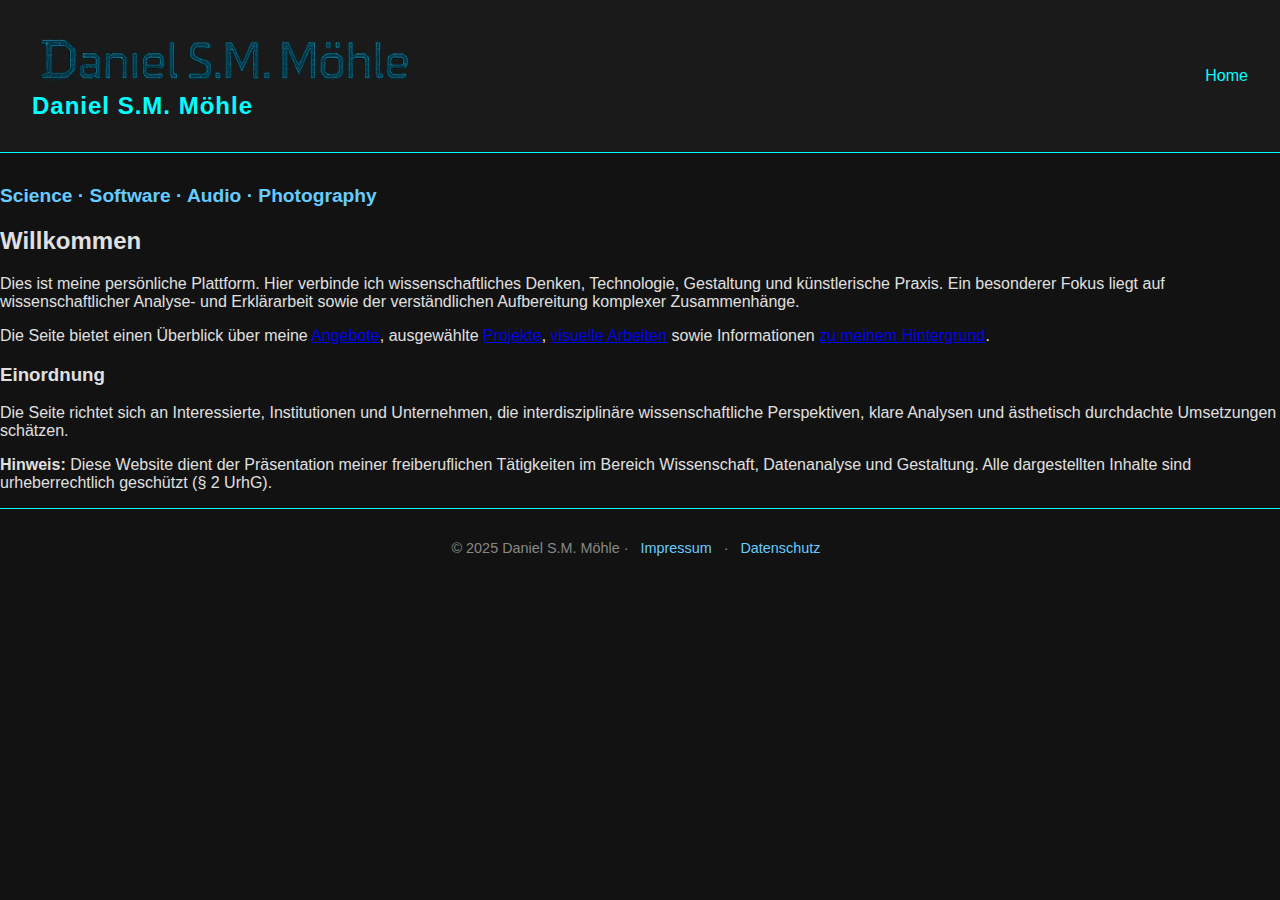
<file: index.html>
<!DOCTYPE html>
<html lang="de">
<head>
  <meta charset="UTF-8">
  <meta name="viewport" content="width=device-width, initial-scale=1.0">
  <title>Daniel S.M. Möhle – Science · Software · Audio · Photography</title>
  <link rel="stylesheet" href="style.css">
</head>
<body>
  <header>
    <h1 class="logo">
      <img src="logo.png" alt="Daniel S.M. Möhle Logo">
      <span>Daniel S.M. Möhle</span>
    </h1>
    <nav>
      <ul>
        <li><a href="index.html" class="active">Home</a></li>
      </ul>
    </nav>
  </header>

  <main class="detail-main">

<section class="neon-box">
  <p class="highlight">Science · Software · Audio · Photography</p>
  <h2>Willkommen</h2>

  <p>
    Dies ist meine persönliche Plattform. Hier verbinde ich wissenschaftliches Denken, Technologie, Gestaltung und künstlerische Praxis.
    Ein besonderer Fokus liegt auf wissenschaftlicher Analyse- und Erklärarbeit sowie der verständlichen Aufbereitung komplexer Zusammenhänge.
  </p>

  <p>
    Die Seite bietet einen Überblick über meine 
    <a href="angebote.html" class="back-link">Angebote</a>,  
    ausgewählte <a href="projekte.html" class="back-link">Projekte</a>,  
    <a href="medien.html" class="back-link">visuelle Arbeiten</a>
    sowie Informationen <a href="ueber-mich.html" class="back-link">zu meinem Hintergrund</a>.
  </p>
</section>

    <section class="detail-content">
      <h3>Einordnung</h3>
      <p>
        Die Seite richtet sich an Interessierte, Institutionen und Unternehmen,  
        die interdisziplinäre wissenschaftliche Perspektiven, klare Analysen  
        und ästhetisch durchdachte Umsetzungen schätzen.
      </p>

      <div class="detail-hinweis">
        <p>
          <strong>Hinweis:</strong> Diese Website dient der Präsentation meiner freiberuflichen Tätigkeiten  
          im Bereich Wissenschaft, Datenanalyse und Gestaltung.  
          Alle dargestellten Inhalte sind urheberrechtlich geschützt (§ 2 UrhG).
        </p>
      </div>
    </section>
  </main>

  <footer>
    <p>
      © 2025 Daniel S.M. Möhle · 
      <a href="impressum.html">Impressum</a> · 
      <a href="datenschutz.html">Datenschutz</a>
    </p>
  </footer>
</body>
</html>
</file>
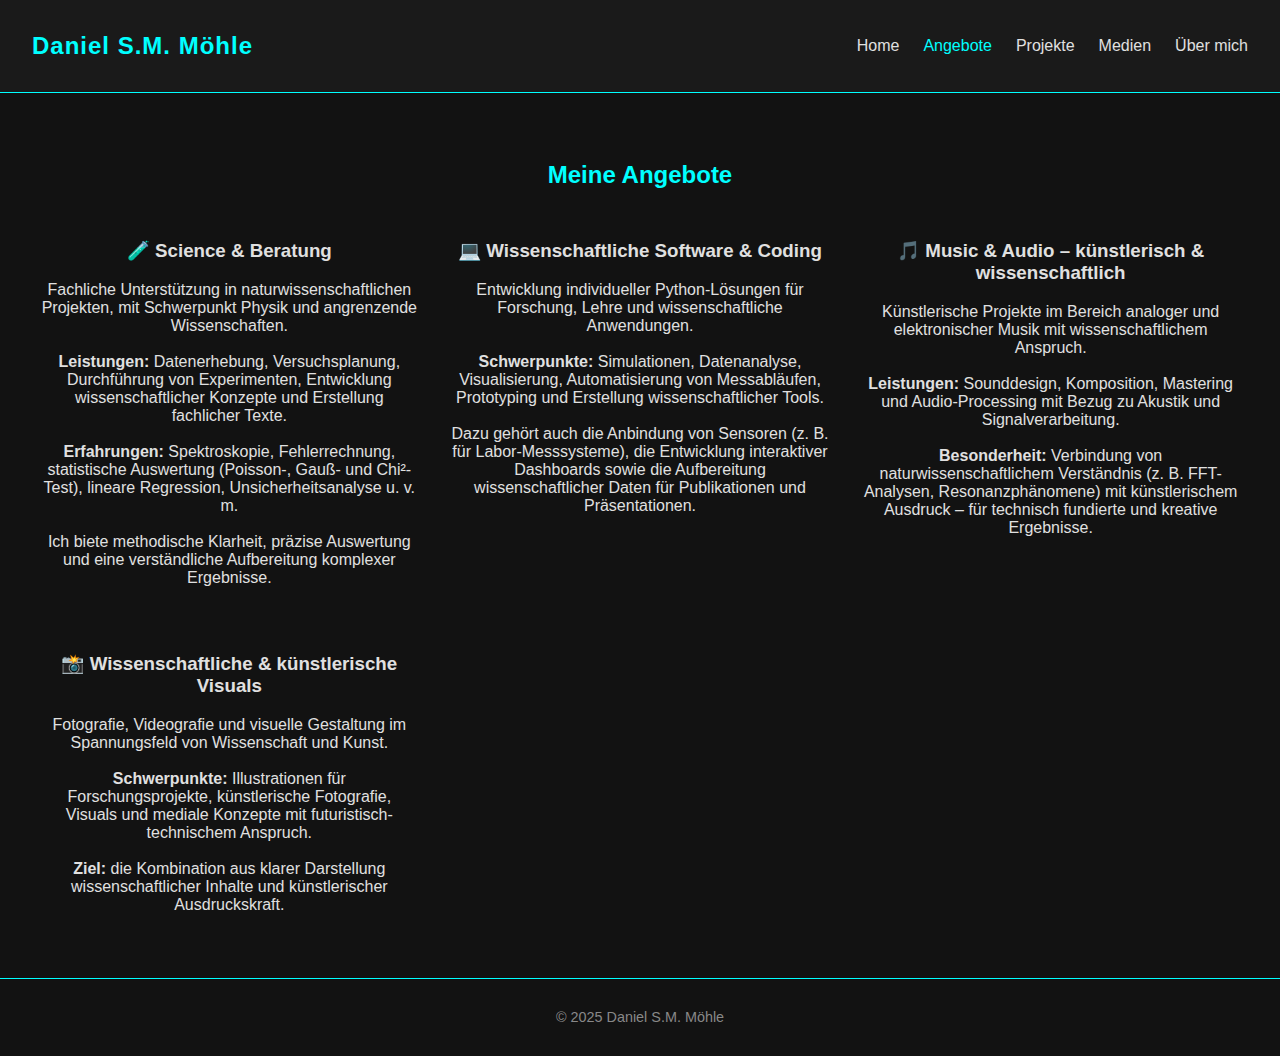
<file: Angebote.html>
<!DOCTYPE html>
<html lang="de">
<head>
  <meta charset="UTF-8">
  <meta name="viewport" content="width=device-width, initial-scale=1.0">
  <title>Angebote – Daniel S.M. Möhle</title>
  <link rel="stylesheet" href="style.css">
</head>
<body>
  <header>
    <h1 class="logo">Daniel S.M. Möhle</h1>
    <nav>
      <ul>
        <li><a href="index.html">Home</a></li>
        <li><a href="angebote.html" class="active">Angebote</a></li>
        <li><a href="projekte.html">Projekte</a></li>
        <li><a href="medien.html">Medien</a></li>
        <li><a href="ueber-mich.html">Über mich</a></li>
      </ul>
    </nav>
  </header>

  <main>
    <section class="angebote">
      <h2>Meine Angebote</h2>
      <div class="angebot-list">

        <div class="angebot">
          <h3>🧪 Science & Beratung</h3>
          <p>
            Fachliche Unterstützung in naturwissenschaftlichen Projekten, mit Schwerpunkt Physik und angrenzende Wissenschaften. 
            <br><br>
            <strong>Leistungen:</strong> Datenerhebung, Versuchsplanung, Durchführung von Experimenten, Entwicklung wissenschaftlicher Konzepte und Erstellung fachlicher Texte. 
            <br><br>
            <strong>Erfahrungen:</strong> Spektroskopie, Fehlerrechnung, statistische Auswertung (Poisson-, Gauß- und Chi²-Test), lineare Regression, Unsicherheitsanalyse u. v. m. 
            <br><br>
            Ich biete methodische Klarheit, präzise Auswertung und eine verständliche Aufbereitung komplexer Ergebnisse.
          </p>
        </div>

        <div class="angebot">
          <h3>💻 Wissenschaftliche Software & Coding</h3>
          <p>
            Entwicklung individueller Python-Lösungen für Forschung, Lehre und wissenschaftliche Anwendungen. 
            <br><br>
            <strong>Schwerpunkte:</strong> Simulationen, Datenanalyse, Visualisierung, Automatisierung von Messabläufen, Prototyping und Erstellung wissenschaftlicher Tools. 
            <br><br>
            Dazu gehört auch die Anbindung von Sensoren (z. B. für Labor-Messsysteme), die Entwicklung interaktiver Dashboards sowie die Aufbereitung wissenschaftlicher Daten für Publikationen und Präsentationen.
          </p>
        </div>

        <div class="angebot">
          <h3>🎵 Music & Audio – künstlerisch & wissenschaftlich</h3>
          <p>
            Künstlerische Projekte im Bereich analoger und elektronischer Musik mit wissenschaftlichem Anspruch. 
            <br><br>
            <strong>Leistungen:</strong> Sounddesign, Komposition, Mastering und Audio-Processing mit Bezug zu Akustik und Signalverarbeitung. 
            <br><br>
            <strong>Besonderheit:</strong> Verbindung von naturwissenschaftlichem Verständnis (z. B. FFT-Analysen, Resonanzphänomene) mit künstlerischem Ausdruck – für technisch fundierte und kreative Ergebnisse.
          </p>
        </div>

        <div class="angebot">
          <h3>📸 Wissenschaftliche & künstlerische Visuals</h3>
          <p>
            Fotografie, Videografie und visuelle Gestaltung im Spannungsfeld von Wissenschaft und Kunst. 
            <br><br>
            <strong>Schwerpunkte:</strong> Illustrationen für Forschungsprojekte, künstlerische Fotografie, Visuals und mediale Konzepte mit futuristisch-technischem Anspruch. 
            <br><br>
            <strong>Ziel:</strong> die Kombination aus klarer Darstellung wissenschaftlicher Inhalte und künstlerischer Ausdruckskraft.
          </p>
        </div>

      </div>
    </section>
  </main>

  <footer>
    <p>© 2025 Daniel S.M. Möhle</p>
  </footer>
</body>
</html>
</file>
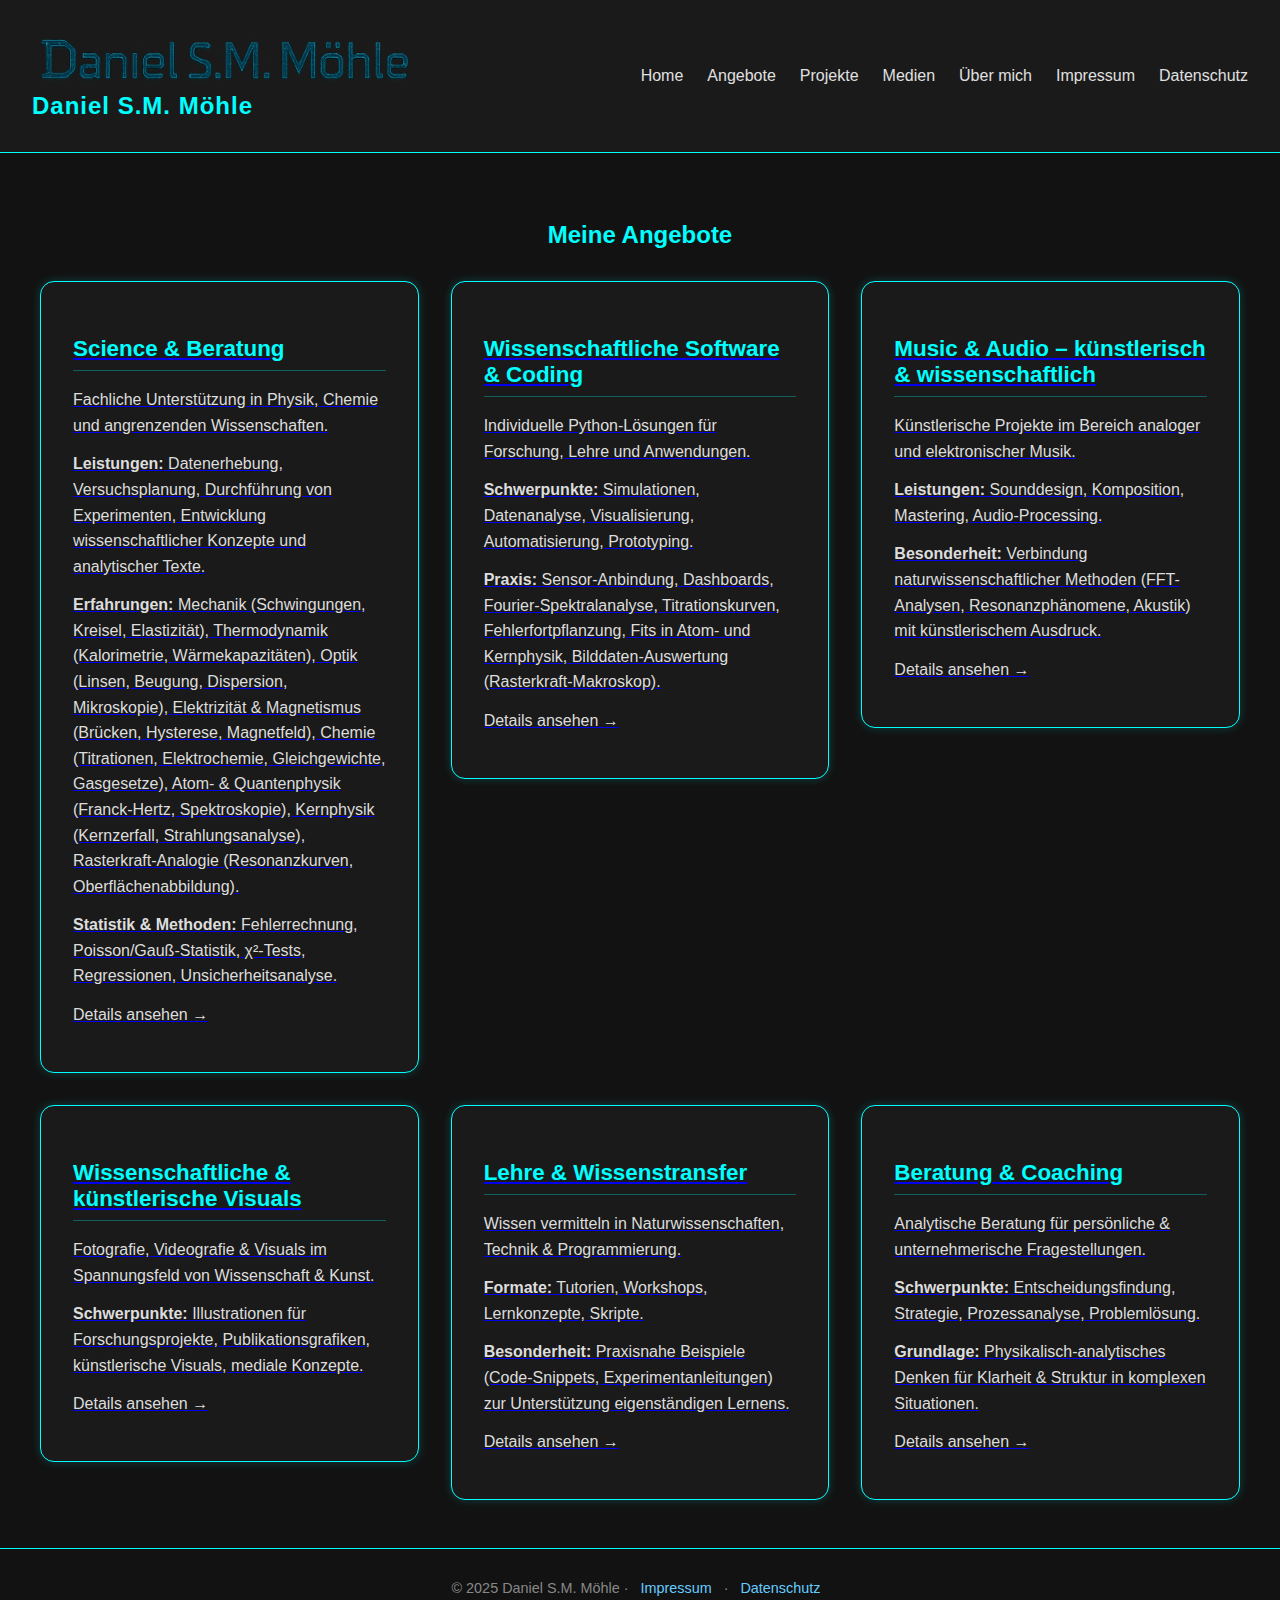
<file: angebote.html>
<!DOCTYPE html>
<html lang="de">
<head>
  <meta charset="UTF-8">
  <meta name="viewport" content="width=device-width, initial-scale=1.0">
  <title>SEITENTITEL – Daniel S.M. Möhle</title>
  <link rel="stylesheet" href="style.css">
</head>
<body>
  <!-- Header -->
  <header>
    <h1 class="logo">
      <img src="logo.png" alt="Daniel S.M. Möhle Logo">
      <span>Daniel S.M. Möhle</span>
    </h1>
    <nav>
      <ul>
        <li><a href="index.html">Home</a></li>
        <li><a href="angebote.html">Angebote</a></li>
        <li><a href="projekte.html">Projekte</a></li>
        <li><a href="medien.html">Medien</a></li>
        <li><a href="ueber-mich.html">Über mich</a></li>
        <li><a href="impressum.html">Impressum</a></li>
        <li><a href="datenschutz.html">Datenschutz</a></li>
      </ul>
    </nav>
  </header>




  <main>
    <section class="angebote">
      <h2>Meine Angebote</h2>
      <div class="angebot-list">

        <a class="angebot-link" href="science-beratung.html">
          <div class="angebot neon-card">
            <h3>Science & Beratung</h3>
            <p>Fachliche Unterstützung in Physik, Chemie und angrenzenden Wissenschaften.</p>
            <p><strong>Leistungen:</strong> Datenerhebung, Versuchsplanung, Durchführung von Experimenten, Entwicklung wissenschaftlicher Konzepte und analytischer Texte.</p>
            <p><strong>Erfahrungen:</strong> Mechanik (Schwingungen, Kreisel, Elastizität), Thermodynamik (Kalorimetrie, Wärmekapazitäten), Optik (Linsen, Beugung, Dispersion, Mikroskopie), Elektrizität & Magnetismus (Brücken, Hysterese, Magnetfeld), Chemie (Titrationen, Elektrochemie, Gleichgewichte, Gasgesetze), Atom- & Quantenphysik (Franck-Hertz, Spektroskopie), Kernphysik (Kernzerfall, Strahlungsanalyse), Rasterkraft-Analogie (Resonanzkurven, Oberflächenabbildung).</p>
            <p><strong>Statistik & Methoden:</strong> Fehlerrechnung, Poisson/Gauß-Statistik, χ²-Tests, Regressionen, Unsicherheitsanalyse.</p>
            <p class="cta-inline">Details ansehen →</p>
          </div>
        </a>

        <a class="angebot-link" href="software-coding.html">
          <div class="angebot neon-card">
            <h3>Wissenschaftliche Software & Coding</h3>
            <p>Individuelle Python-Lösungen für Forschung, Lehre und Anwendungen.</p>
            <p><strong>Schwerpunkte:</strong> Simulationen, Datenanalyse, Visualisierung, Automatisierung, Prototyping.</p>
            <p><strong>Praxis:</strong> Sensor-Anbindung, Dashboards, Fourier-Spektralanalyse, Titrationskurven, Fehlerfortpflanzung, Fits in Atom- und Kernphysik, Bilddaten-Auswertung (Rasterkraft-Makroskop).</p>
            <p class="cta-inline">Details ansehen →</p>
          </div>
        </a>

        <a class="angebot-link" href="music-audio.html">
          <div class="angebot neon-card">
            <h3>Music & Audio – künstlerisch & wissenschaftlich</h3>
            <p>Künstlerische Projekte im Bereich analoger und elektronischer Musik.</p>
            <p><strong>Leistungen:</strong> Sounddesign, Komposition, Mastering, Audio-Processing.</p>
            <p><strong>Besonderheit:</strong> Verbindung naturwissenschaftlicher Methoden (FFT-Analysen, Resonanzphänomene, Akustik) mit künstlerischem Ausdruck.</p>
            <p class="cta-inline">Details ansehen →</p>
          </div>
        </a>

        <a class="angebot-link" href="visuals.html">
          <div class="angebot neon-card">
            <h3>Wissenschaftliche & künstlerische Visuals</h3>
            <p>Fotografie, Videografie & Visuals im Spannungsfeld von Wissenschaft & Kunst.</p>
            <p><strong>Schwerpunkte:</strong> Illustrationen für Forschungsprojekte, Publikationsgrafiken, künstlerische Visuals, mediale Konzepte.</p>
            <p class="cta-inline">Details ansehen →</p>
          </div>
        </a>

        <a class="angebot-link" href="lehre.html">
          <div class="angebot neon-card">
            <h3>Lehre & Wissenstransfer</h3>
            <p>Wissen vermitteln in Naturwissenschaften, Technik & Programmierung.</p>
            <p><strong>Formate:</strong> Tutorien, Workshops, Lernkonzepte, Skripte.</p>
            <p><strong>Besonderheit:</strong> Praxisnahe Beispiele (Code-Snippets, Experimentanleitungen) zur Unterstützung eigenständigen Lernens.</p>
            <p class="cta-inline">Details ansehen →</p>
          </div>
        </a>

        <a class="angebot-link" href="coaching.html">
          <div class="angebot neon-card">
            <h3>Beratung & Coaching</h3>
            <p>Analytische Beratung für persönliche & unternehmerische Fragestellungen.</p>
            <p><strong>Schwerpunkte:</strong> Entscheidungsfindung, Strategie, Prozessanalyse, Problemlösung.</p>
            <p><strong>Grundlage:</strong> Physikalisch-analytisches Denken für Klarheit & Struktur in komplexen Situationen.</p>
            <p class="cta-inline">Details ansehen →</p>
          </div>
        </a>

      </div>
    </section>
  </main>

  <!-- Footer -->
  <footer>
    <p>
      © 2025 Daniel S.M. Möhle · 
      <a href="impressum.html">Impressum</a> · 
      <a href="datenschutz.html">Datenschutz</a>
    </p>
  </footer>
</body>
</html>
</file>
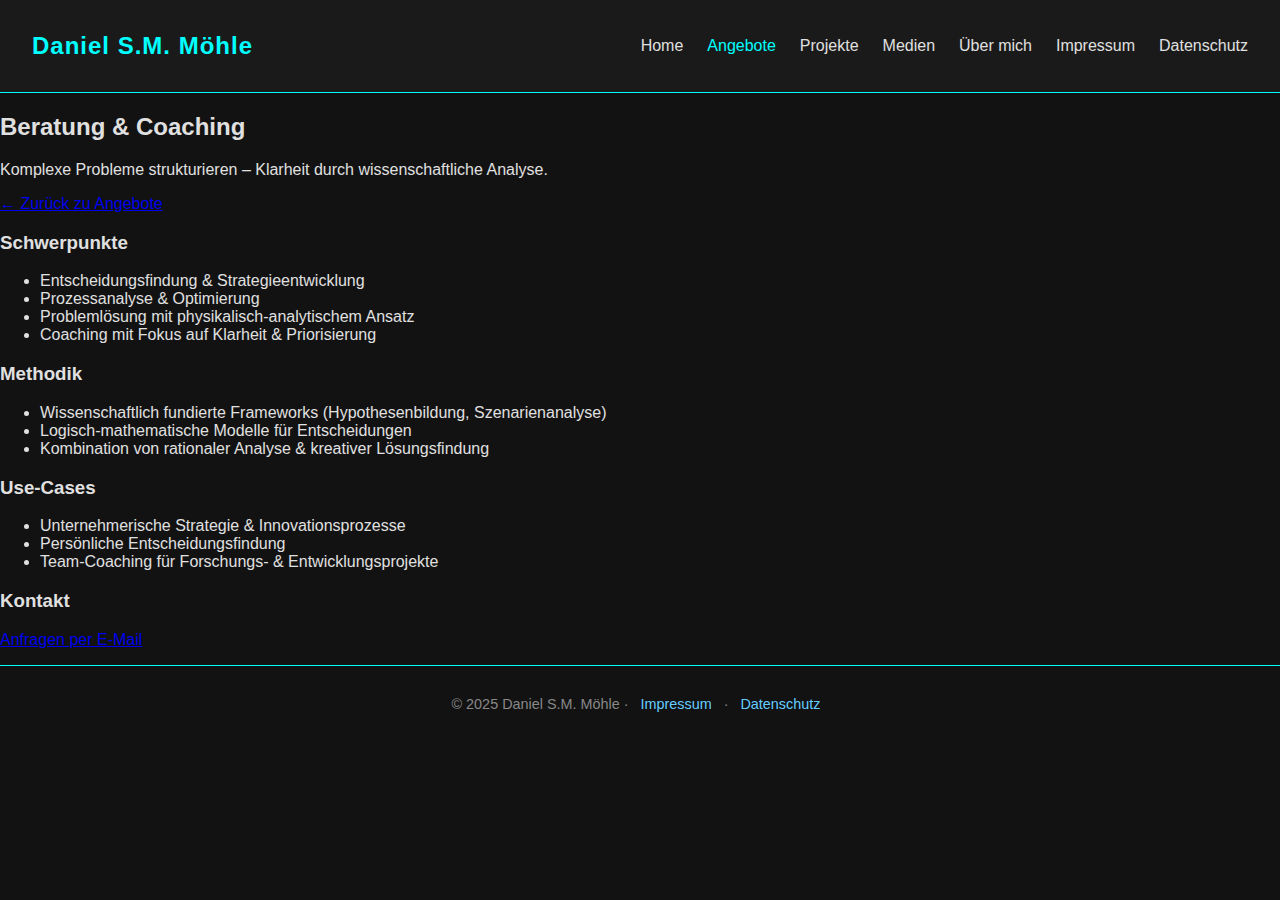
<file: coaching.html>
<!DOCTYPE html>
<html lang="de">
<head>
  <meta charset="UTF-8" />
  <meta name="viewport" content="width=device-width, initial-scale=1.0" />
  <title>Beratung & Coaching – Daniel S.M. Möhle</title>
  <meta name="description" content="Analytische Beratung & Coaching mit wissenschaftlicher Herangehensweise – Entscheidungsfindung, Strategie, Prozessanalyse und Problemlösung." />
  <link rel="stylesheet" href="style.css" />
</head>
<body>
  <header>
    <h1 class="logo">Daniel S.M. Möhle</h1>
    <nav>
      <ul>
        <li><a href="index.html">Home</a></li>
        <li><a href="angebote.html" class="active">Angebote</a></li>
        <li><a href="projekte.html">Projekte</a></li>
        <li><a href="medien.html">Medien</a></li>
        <li><a href="ueber-mich.html">Über mich</a></li>
        <li><a href="impressum.html">Impressum</a></li>
        <li><a href="datenschutz.html">Datenschutz</a></li>
      </ul>
    </nav>
  </header>

  <main>
    <section class="hero">
      <h2>Beratung & Coaching</h2>
      <p>Komplexe Probleme strukturieren – Klarheit durch wissenschaftliche Analyse.</p>
      <p><a class="btn" href="angebote.html">← Zurück zu Angebote</a></p>
    </section>

    <section class="content grid-2">
      <article>
        <h3>Schwerpunkte</h3>
        <ul>
          <li>Entscheidungsfindung & Strategieentwicklung</li>
          <li>Prozessanalyse & Optimierung</li>
          <li>Problemlösung mit physikalisch-analytischem Ansatz</li>
          <li>Coaching mit Fokus auf Klarheit & Priorisierung</li>
        </ul>

        <h3>Methodik</h3>
        <ul>
          <li>Wissenschaftlich fundierte Frameworks (Hypothesenbildung, Szenarienanalyse)</li>
          <li>Logisch-mathematische Modelle für Entscheidungen</li>
          <li>Kombination von rationaler Analyse & kreativer Lösungsfindung</li>
        </ul>
      </article>

      <aside>
        <h3>Use-Cases</h3>
        <ul>
          <li>Unternehmerische Strategie & Innovationsprozesse</li>
          <li>Persönliche Entscheidungsfindung</li>
          <li>Team-Coaching für Forschungs- & Entwicklungsprojekte</li>
        </ul>

        <h3>Kontakt</h3>
        <p><a class="btn" href="mailto:daniel.moe991@proton.me">Anfragen per E-Mail</a></p>
      </aside>
    </section>
  </main>

  <footer>
    <p>© 2025 Daniel S.M. Möhle · <a href="impressum.html">Impressum</a> · <a href="datenschutz.html">Datenschutz</a></p>
  </footer>
</body>
</html>
</file>
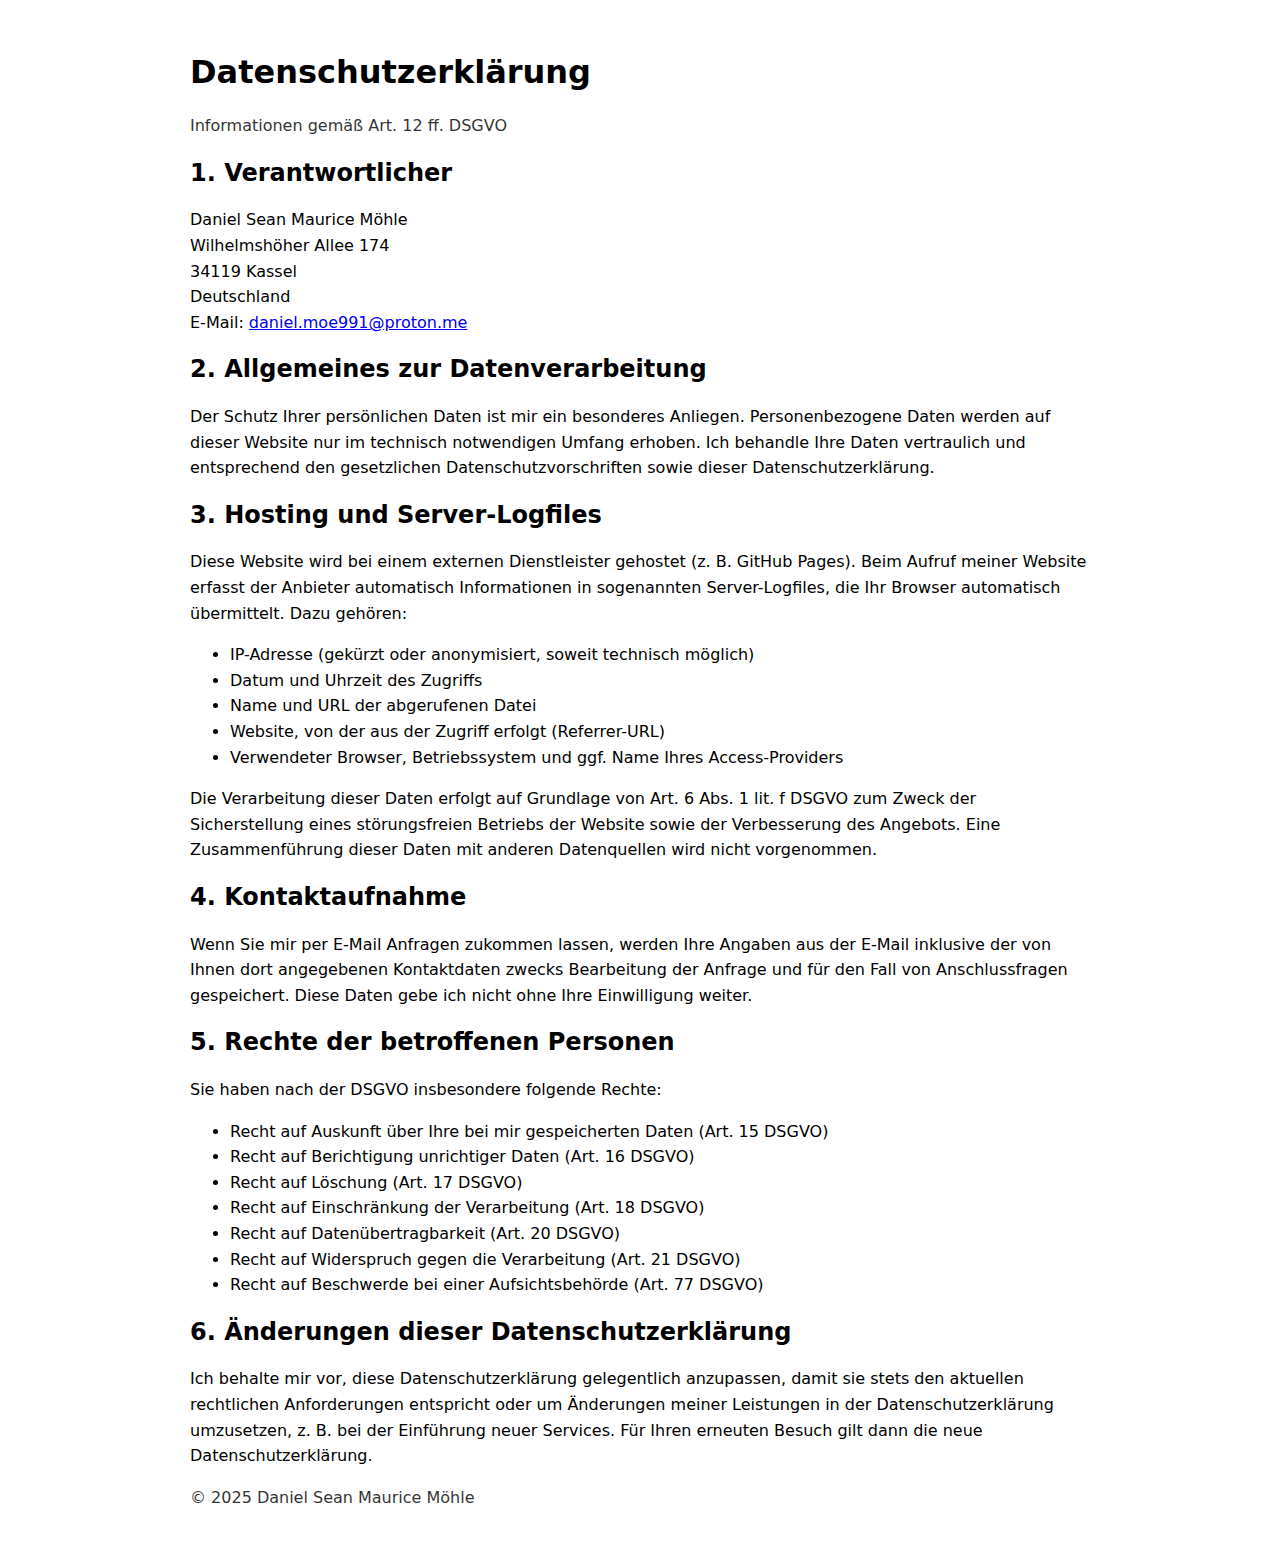
<file: datenschutz.html>
<!doctype html>
<html lang="de">
<head>
  <meta charset="utf-8">
  <title>Datenschutzerklärung – Daniel S. M. Möhle</title>
  <meta name="viewport" content="width=device-width, initial-scale=1">
  <style>
    body { margin: 0 auto; max-width: 900px; padding: 2rem 1rem; font: 16px/1.6 system-ui, sans-serif; }
    h1, h2 { line-height: 1.2; }
    .muted { opacity: .8; }
    hr { margin: 2rem 0; border: 0; border-top: 1px solid #ccc; }
  </style>
</head>
<body>
  <header>
    <h1>Datenschutzerklärung</h1>
    <p class="muted">Informationen gemäß Art. 12 ff. DSGVO</p>
  </header>

  <section>
    <h2>1. Verantwortlicher</h2>
    <p>
      Daniel Sean Maurice Möhle<br>
      Wilhelmshöher Allee 174<br>
      34119 Kassel<br>
      Deutschland<br>
      E-Mail: <a href="mailto:daniel.moe991@proton.me">daniel.moe991@proton.me</a>
    </p>
  </section>

  <section>
    <h2>2. Allgemeines zur Datenverarbeitung</h2>
    <p>
      Der Schutz Ihrer persönlichen Daten ist mir ein besonderes Anliegen. Personenbezogene Daten
      werden auf dieser Website nur im technisch notwendigen Umfang erhoben. Ich behandle Ihre Daten
      vertraulich und entsprechend den gesetzlichen Datenschutzvorschriften sowie dieser
      Datenschutzerklärung.
    </p>
  </section>

  <section>
    <h2>3. Hosting und Server-Logfiles</h2>
    <p>
      Diese Website wird bei einem externen Dienstleister gehostet (z.&nbsp;B. GitHub Pages). Beim
      Aufruf meiner Website erfasst der Anbieter automatisch Informationen in sogenannten
      Server-Logfiles, die Ihr Browser automatisch übermittelt. Dazu gehören:
    </p>
    <ul>
      <li>IP-Adresse (gekürzt oder anonymisiert, soweit technisch möglich)</li>
      <li>Datum und Uhrzeit des Zugriffs</li>
      <li>Name und URL der abgerufenen Datei</li>
      <li>Website, von der aus der Zugriff erfolgt (Referrer-URL)</li>
      <li>Verwendeter Browser, Betriebssystem und ggf. Name Ihres Access-Providers</li>
    </ul>
    <p>
      Die Verarbeitung dieser Daten erfolgt auf Grundlage von Art. 6 Abs. 1 lit. f DSGVO zum Zweck
      der Sicherstellung eines störungsfreien Betriebs der Website sowie der Verbesserung des Angebots.
      Eine Zusammenführung dieser Daten mit anderen Datenquellen wird nicht vorgenommen.
    </p>
  </section>

  <section>
    <h2>4. Kontaktaufnahme</h2>
    <p>
      Wenn Sie mir per E-Mail Anfragen zukommen lassen, werden Ihre Angaben aus der E-Mail inklusive
      der von Ihnen dort angegebenen Kontaktdaten zwecks Bearbeitung der Anfrage und für den Fall von
      Anschlussfragen gespeichert. Diese Daten gebe ich nicht ohne Ihre Einwilligung weiter.
    </p>
  </section>

  <section>
    <h2>5. Rechte der betroffenen Personen</h2>
    <p>Sie haben nach der DSGVO insbesondere folgende Rechte:</p>
    <ul>
      <li>Recht auf Auskunft über Ihre bei mir gespeicherten Daten (Art. 15 DSGVO)</li>
      <li>Recht auf Berichtigung unrichtiger Daten (Art. 16 DSGVO)</li>
      <li>Recht auf Löschung (Art. 17 DSGVO)</li>
      <li>Recht auf Einschränkung der Verarbeitung (Art. 18 DSGVO)</li>
      <li>Recht auf Datenübertragbarkeit (Art. 20 DSGVO)</li>
      <li>Recht auf Widerspruch gegen die Verarbeitung (Art. 21 DSGVO)</li>
      <li>Recht auf Beschwerde bei einer Aufsichtsbehörde (Art. 77 DSGVO)</li>
    </ul>
  </section>

  <section>
    <h2>6. Änderungen dieser Datenschutzerklärung</h2>
    <p>
      Ich behalte mir vor, diese Datenschutzerklärung gelegentlich anzupassen, damit sie stets den
      aktuellen rechtlichen Anforderungen entspricht oder um Änderungen meiner Leistungen in der
      Datenschutzerklärung umzusetzen, z.&nbsp;B. bei der Einführung neuer Services. Für Ihren
      erneuten Besuch gilt dann die neue Datenschutzerklärung.
    </p>
  </section>

  <footer class="muted">
    <p>© 2025 Daniel Sean Maurice Möhle</p>
  </footer>
</body>
</html>
</file>
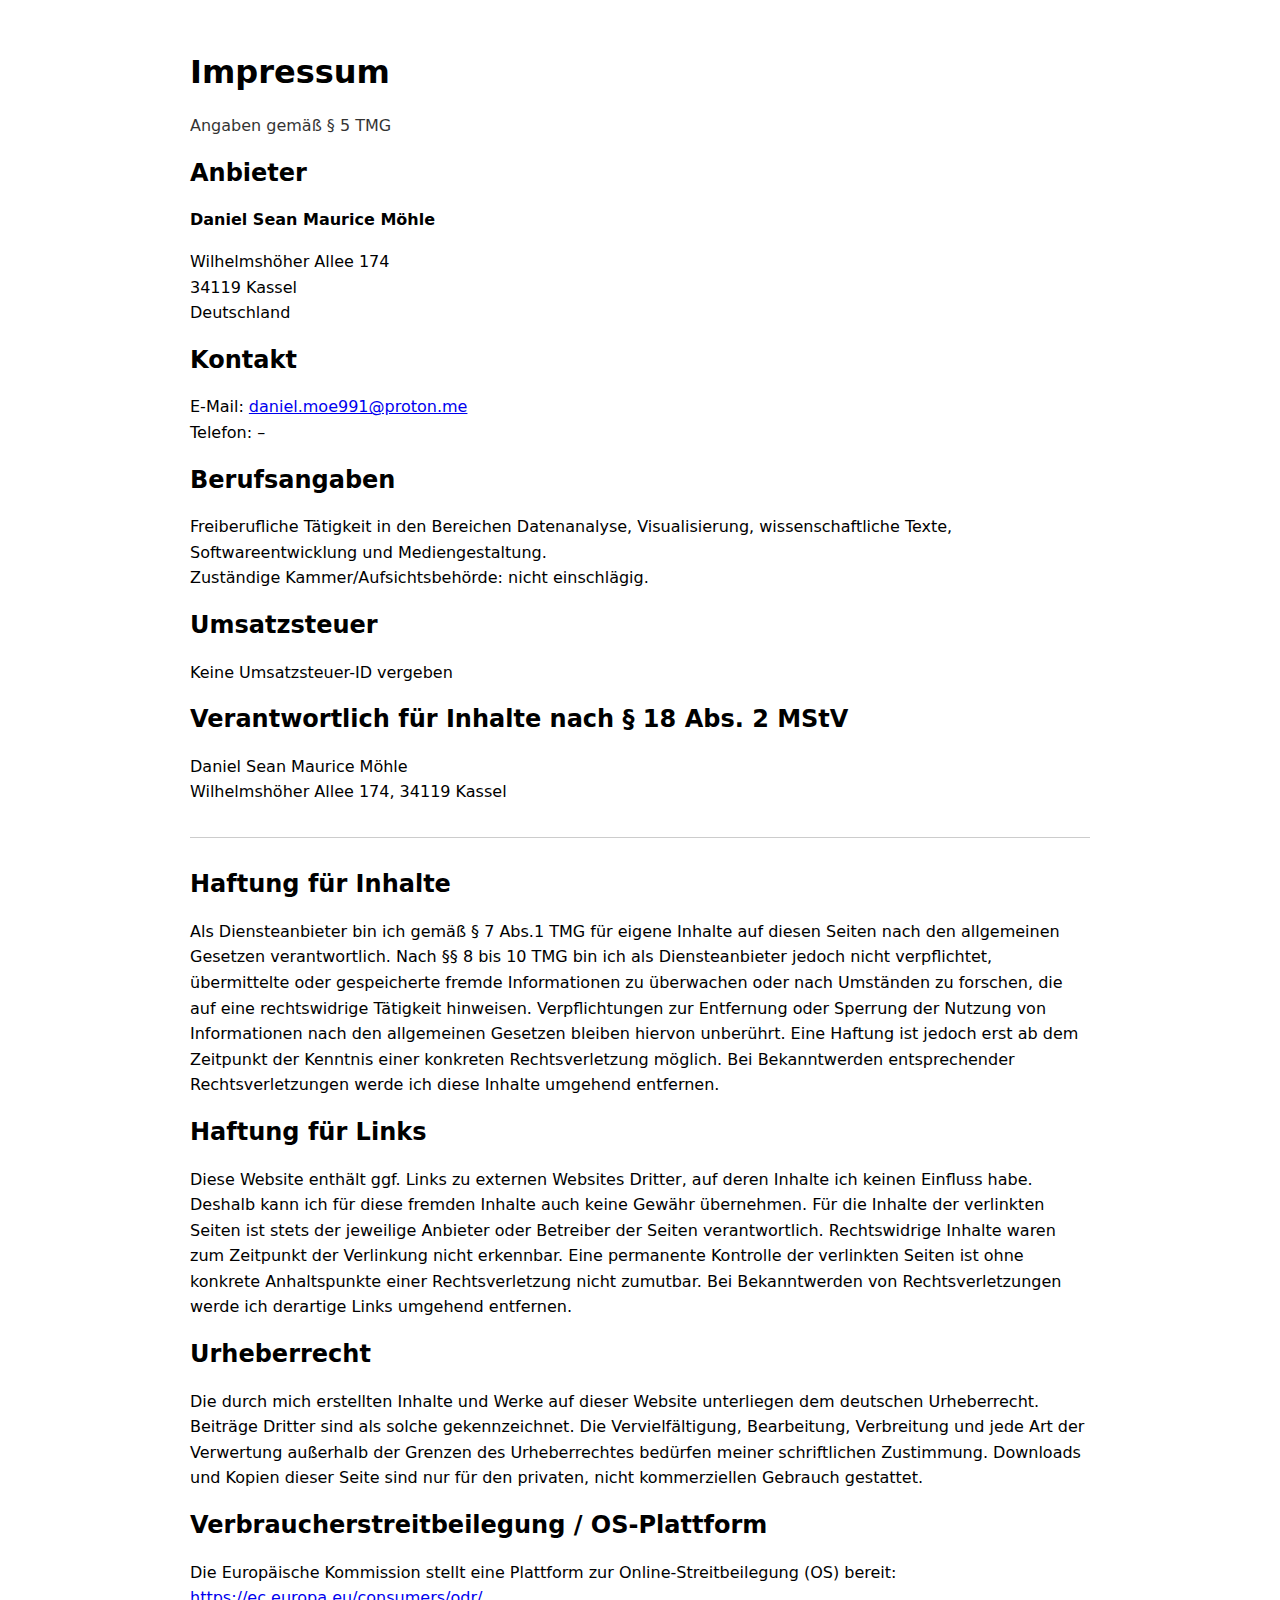
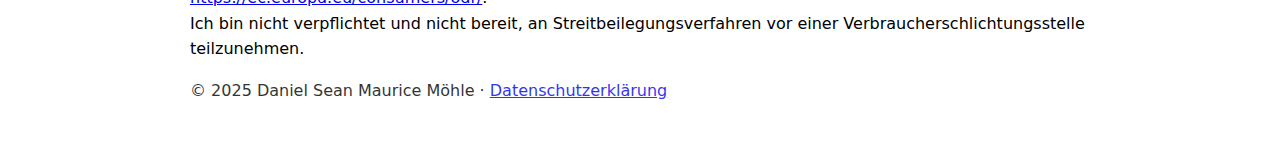
<file: impressum.html>
<!doctype html>
<html lang="de">
<head>
  <meta charset="utf-8">
  <title>Impressum – Daniel S. M. Möhle</title>
  <meta name="viewport" content="width=device-width, initial-scale=1">
  <style>
    body { margin: 0 auto; max-width: 900px; padding: 2rem 1rem; font: 16px/1.6 system-ui, sans-serif; }
    h1, h2 { line-height: 1.2; }
    address { font-style: normal; }
    .muted { opacity: .8; }
    hr { margin: 2rem 0; border: 0; border-top: 1px solid #ccc; }
  </style>
</head>
<body>
  <header>
    <h1>Impressum</h1>
    <p class="muted">Angaben gemäß § 5 TMG</p>
  </header>

  <section>
    <h2>Anbieter</h2>
    <p><strong>Daniel Sean Maurice Möhle</strong></p>
    <address>
      Wilhelmshöher Allee 174<br>
      34119 Kassel<br>
      Deutschland
    </address>
  </section>

  <section>
    <h2>Kontakt</h2>
    <p>
      E-Mail: <a href="mailto:daniel.moe991@proton.me">daniel.moe991@proton.me</a><br>
      Telefon: – <!-- kannst du ergänzen, ist aber nicht zwingend -->
    </p>
  </section>

  <section>
    <h2>Berufsangaben</h2>
    <p>
      Freiberufliche Tätigkeit in den Bereichen Datenanalyse, Visualisierung, wissenschaftliche Texte, Softwareentwicklung und Mediengestaltung.<br>
      Zuständige Kammer/Aufsichtsbehörde: nicht einschlägig.
    </p>
  </section>

  <section>
    <h2>Umsatzsteuer</h2>
    <p>
      Keine Umsatzsteuer-ID vergeben
    </p>
  </section>

  <section>
    <h2>Verantwortlich für Inhalte nach § 18 Abs. 2 MStV</h2>
    <p>
      Daniel Sean Maurice Möhle<br>
      Wilhelmshöher Allee 174, 34119 Kassel
    </p>
  </section>

  <hr>

  <section>
    <h2>Haftung für Inhalte</h2>
    <p>
      Als Diensteanbieter bin ich gemäß § 7 Abs.1 TMG für eigene Inhalte auf diesen Seiten nach den
      allgemeinen Gesetzen verantwortlich. Nach §§ 8 bis 10 TMG bin ich als Diensteanbieter jedoch
      nicht verpflichtet, übermittelte oder gespeicherte fremde Informationen zu überwachen oder nach
      Umständen zu forschen, die auf eine rechtswidrige Tätigkeit hinweisen. Verpflichtungen zur
      Entfernung oder Sperrung der Nutzung von Informationen nach den allgemeinen Gesetzen bleiben
      hiervon unberührt. Eine Haftung ist jedoch erst ab dem Zeitpunkt der Kenntnis einer konkreten
      Rechtsverletzung möglich. Bei Bekanntwerden entsprechender Rechtsverletzungen werde ich diese
      Inhalte umgehend entfernen.
    </p>
  </section>

  <section>
    <h2>Haftung für Links</h2>
    <p>
      Diese Website enthält ggf. Links zu externen Websites Dritter, auf deren Inhalte ich keinen
      Einfluss habe. Deshalb kann ich für diese fremden Inhalte auch keine Gewähr übernehmen. Für die
      Inhalte der verlinkten Seiten ist stets der jeweilige Anbieter oder Betreiber der Seiten
      verantwortlich. Rechtswidrige Inhalte waren zum Zeitpunkt der Verlinkung nicht erkennbar. Eine
      permanente Kontrolle der verlinkten Seiten ist ohne konkrete Anhaltspunkte einer Rechtsverletzung
      nicht zumutbar. Bei Bekanntwerden von Rechtsverletzungen werde ich derartige Links umgehend entfernen.
    </p>
  </section>

  <section>
    <h2>Urheberrecht</h2>
    <p>
      Die durch mich erstellten Inhalte und Werke auf dieser Website unterliegen dem deutschen
      Urheberrecht. Beiträge Dritter sind als solche gekennzeichnet. Die Vervielfältigung,
      Bearbeitung, Verbreitung und jede Art der Verwertung außerhalb der Grenzen des Urheberrechtes
      bedürfen meiner schriftlichen Zustimmung. Downloads und Kopien dieser Seite sind nur für den
      privaten, nicht kommerziellen Gebrauch gestattet.
    </p>
  </section>

  <section>
    <h2>Verbraucherstreitbeilegung / OS-Plattform</h2>
    <p>
      Die Europäische Kommission stellt eine Plattform zur Online-Streitbeilegung (OS) bereit:
      <a href="https://ec.europa.eu/consumers/odr/" target="_blank" rel="noopener">https://ec.europa.eu/consumers/odr/</a>.<br>
      Ich bin nicht verpflichtet und nicht bereit, an Streitbeilegungsverfahren vor einer Verbraucherschlichtungsstelle teilzunehmen.
    </p>
  </section>

  <footer class="muted">
    <p>© 2025 Daniel Sean Maurice Möhle · <a href="datenschutz.html">Datenschutzerklärung</a></p>
  </footer>
</body>
</html>
</file>
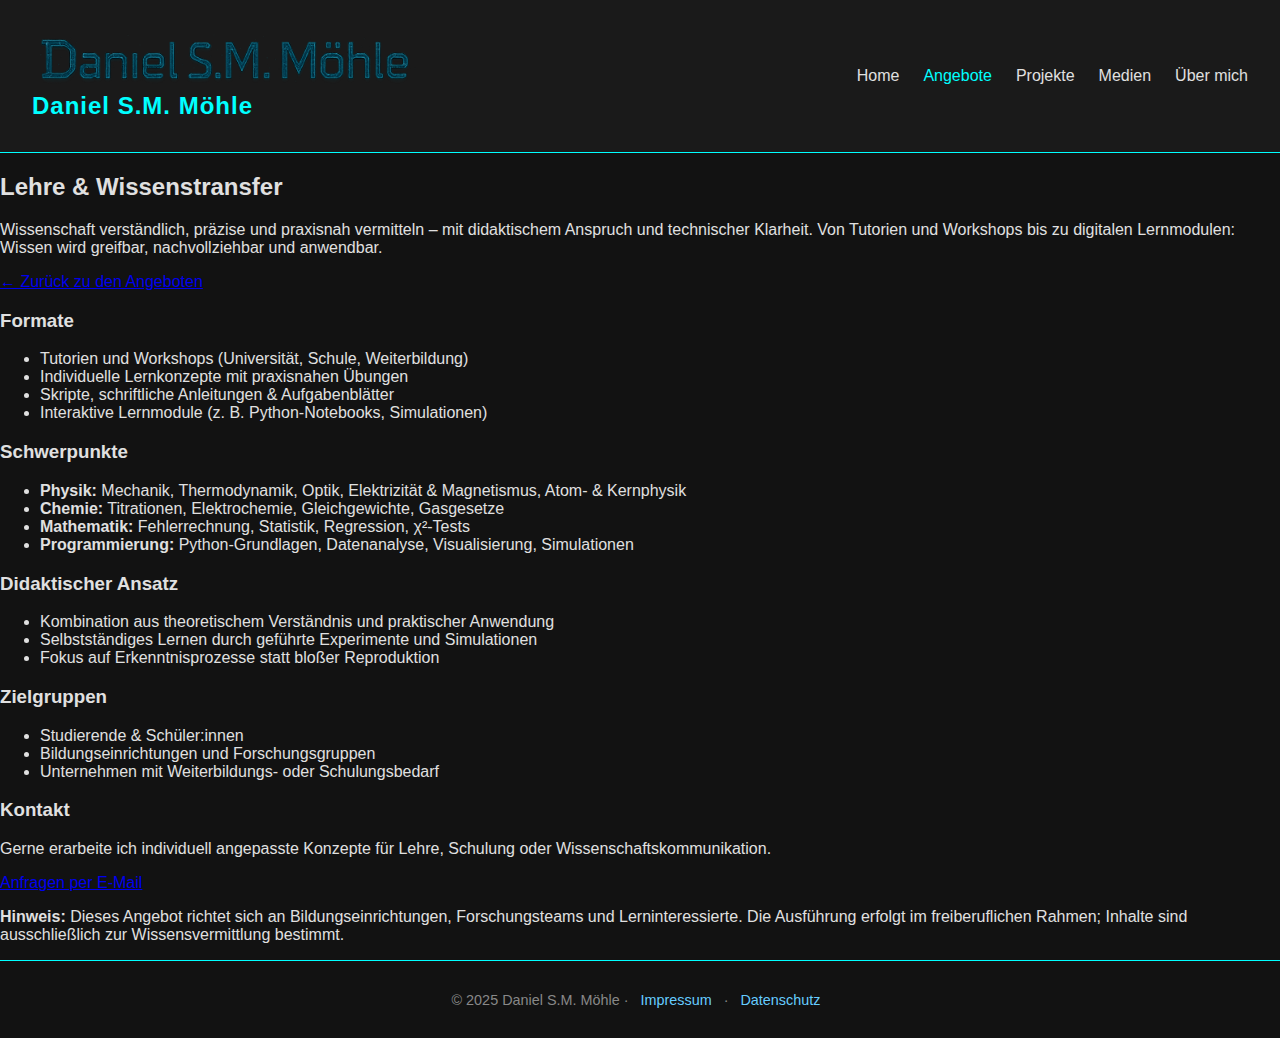
<file: lehre.html>
<!DOCTYPE html>
<html lang="de">
<head>
  <meta charset="UTF-8">
  <meta name="viewport" content="width=device-width, initial-scale=1.0">
  <title>Lehre & Wissenstransfer – Daniel S.M. Möhle</title>
  <link rel="stylesheet" href="style.css">
</head>
<body>
  <!-- Header -->
  <header>
    <h1 class="logo">
      <img src="logo.png" alt="Daniel S.M. Möhle Logo">
      <span>Daniel S.M. Möhle</span>
    </h1>
    <nav>
      <ul>
        <li><a href="index.html">Home</a></li>
        <li><a href="angebote.html" class="active">Angebote</a></li>
        <li><a href="projekte.html">Projekte</a></li>
        <li><a href="medien.html">Medien</a></li>
        <li><a href="ueber-mich.html">Über mich</a></li>
      </ul>
    </nav>
  </header>

  <!-- Hauptinhalt -->
  <main class="detail-main">
    <section class="detail-intro">
      <h2>Lehre & Wissenstransfer</h2>
      <p>Wissenschaft verständlich, präzise und praxisnah vermitteln – mit didaktischem Anspruch und technischer Klarheit.  
      Von Tutorien und Workshops bis zu digitalen Lernmodulen: Wissen wird greifbar, nachvollziehbar und anwendbar.</p>
      <a href="angebote.html" class="back-link">← Zurück zu den Angeboten</a>
    </section>

    <section class="detail-content">
      <h3>Formate</h3>
      <ul>
        <li>Tutorien und Workshops (Universität, Schule, Weiterbildung)</li>
        <li>Individuelle Lernkonzepte mit praxisnahen Übungen</li>
        <li>Skripte, schriftliche Anleitungen & Aufgabenblätter</li>
        <li>Interaktive Lernmodule (z. B. Python-Notebooks, Simulationen)</li>
      </ul>

      <h3>Schwerpunkte</h3>
      <ul>
        <li><strong>Physik:</strong> Mechanik, Thermodynamik, Optik, Elektrizität & Magnetismus, Atom- & Kernphysik</li>
        <li><strong>Chemie:</strong> Titrationen, Elektrochemie, Gleichgewichte, Gasgesetze</li>
        <li><strong>Mathematik:</strong> Fehlerrechnung, Statistik, Regression, χ²-Tests</li>
        <li><strong>Programmierung:</strong> Python-Grundlagen, Datenanalyse, Visualisierung, Simulationen</li>
      </ul>

      <h3>Didaktischer Ansatz</h3>
      <ul>
        <li>Kombination aus theoretischem Verständnis und praktischer Anwendung</li>
        <li>Selbstständiges Lernen durch geführte Experimente und Simulationen</li>
        <li>Fokus auf Erkenntnisprozesse statt bloßer Reproduktion</li>
      </ul>

      <h3>Zielgruppen</h3>
      <ul>
        <li>Studierende & Schüler:innen</li>
        <li>Bildungseinrichtungen und Forschungsgruppen</li>
        <li>Unternehmen mit Weiterbildungs- oder Schulungsbedarf</li>
      </ul>

      <h3>Kontakt</h3>
      <p>Gerne erarbeite ich individuell angepasste Konzepte für Lehre, Schulung oder Wissenschaftskommunikation.</p>
      <p><a class="back-link" href="mailto:daniel.moe991@proton.me">Anfragen per E-Mail</a></p>

      <div class="detail-hinweis">
        <p><strong>Hinweis:</strong> Dieses Angebot richtet sich an Bildungseinrichtungen, Forschungsteams und Lerninteressierte.  
        Die Ausführung erfolgt im freiberuflichen Rahmen; Inhalte sind ausschließlich zur Wissensvermittlung bestimmt.</p>
      </div>
    </section>
  </main>

  <!-- Footer -->
  <footer>
    <p>
      © 2025 Daniel S.M. Möhle · 
      <a href="impressum.html">Impressum</a> · 
      <a href="datenschutz.html">Datenschutz</a>
    </p>
  </footer>
</body>
</html>
</file>
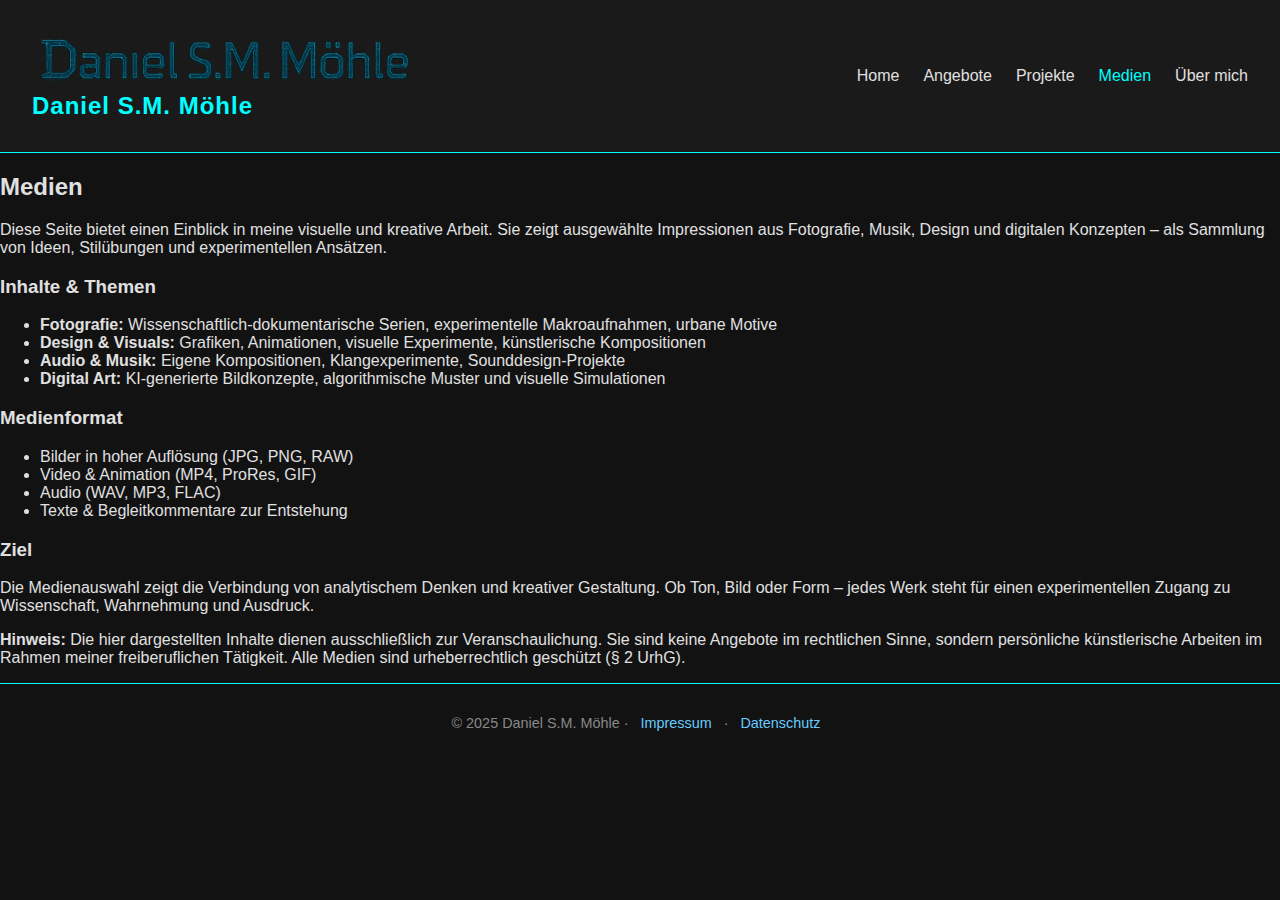
<file: medien.html>
<!DOCTYPE html>
<html lang="de">
<head>
  <meta charset="UTF-8">
  <meta name="viewport" content="width=device-width, initial-scale=1.0">
  <title>Medien – Daniel S.M. Möhle</title>
  <link rel="stylesheet" href="style.css">
</head>
<body>
  <!-- Header -->
  <header>
    <h1 class="logo">
      <img src="logo.png" alt="Daniel S.M. Möhle Logo">
      <span>Daniel S.M. Möhle</span>
    </h1>
    <nav>
      <ul>
        <li><a href="index.html">Home</a></li>
        <li><a href="angebote.html">Angebote</a></li>
        <li><a href="projekte.html">Projekte</a></li>
        <li><a href="medien.html" class="active">Medien</a></li>
        <li><a href="ueber-mich.html">Über mich</a></li>
      </ul>
    </nav>
  </header>

  <!-- Hauptinhalt -->
  <main class="detail-main">
    <section class="detail-intro">
      <h2>Medien</h2>
      <p>
        Diese Seite bietet einen Einblick in meine visuelle und kreative Arbeit.  
        Sie zeigt ausgewählte Impressionen aus Fotografie, Musik, Design und digitalen Konzepten –  
        als Sammlung von Ideen, Stilübungen und experimentellen Ansätzen.
      </p>
    </section>

    <section class="detail-content">
      <h3>Inhalte & Themen</h3>
      <ul>
        <li><strong>Fotografie:</strong> Wissenschaftlich-dokumentarische Serien, experimentelle Makroaufnahmen, urbane Motive</li>
        <li><strong>Design & Visuals:</strong> Grafiken, Animationen, visuelle Experimente, künstlerische Kompositionen</li>
        <li><strong>Audio & Musik:</strong> Eigene Kompositionen, Klangexperimente, Sounddesign-Projekte</li>
        <li><strong>Digital Art:</strong> KI-generierte Bildkonzepte, algorithmische Muster und visuelle Simulationen</li>
      </ul>

      <h3>Medienformat</h3>
      <ul>
        <li>Bilder in hoher Auflösung (JPG, PNG, RAW)</li>
        <li>Video & Animation (MP4, ProRes, GIF)</li>
        <li>Audio (WAV, MP3, FLAC)</li>
        <li>Texte & Begleitkommentare zur Entstehung</li>
      </ul>

      <h3>Ziel</h3>
      <p>
        Die Medienauswahl zeigt die Verbindung von analytischem Denken und kreativer Gestaltung.  
        Ob Ton, Bild oder Form – jedes Werk steht für einen experimentellen Zugang zu Wissenschaft, Wahrnehmung und Ausdruck.
      </p>

      <div class="detail-hinweis">
        <p><strong>Hinweis:</strong> Die hier dargestellten Inhalte dienen ausschließlich zur Veranschaulichung.  
        Sie sind keine Angebote im rechtlichen Sinne, sondern persönliche künstlerische Arbeiten im Rahmen meiner freiberuflichen Tätigkeit.  
        Alle Medien sind urheberrechtlich geschützt (§ 2 UrhG).</p>
      </div>
    </section>
  </main>

  <!-- Footer -->
  <footer>
    <p>
      © 2025 Daniel S.M. Möhle · 
      <a href="impressum.html">Impressum</a> · 
      <a href="datenschutz.html">Datenschutz</a>
    </p>
  </footer>
</body>
</html>
</file>
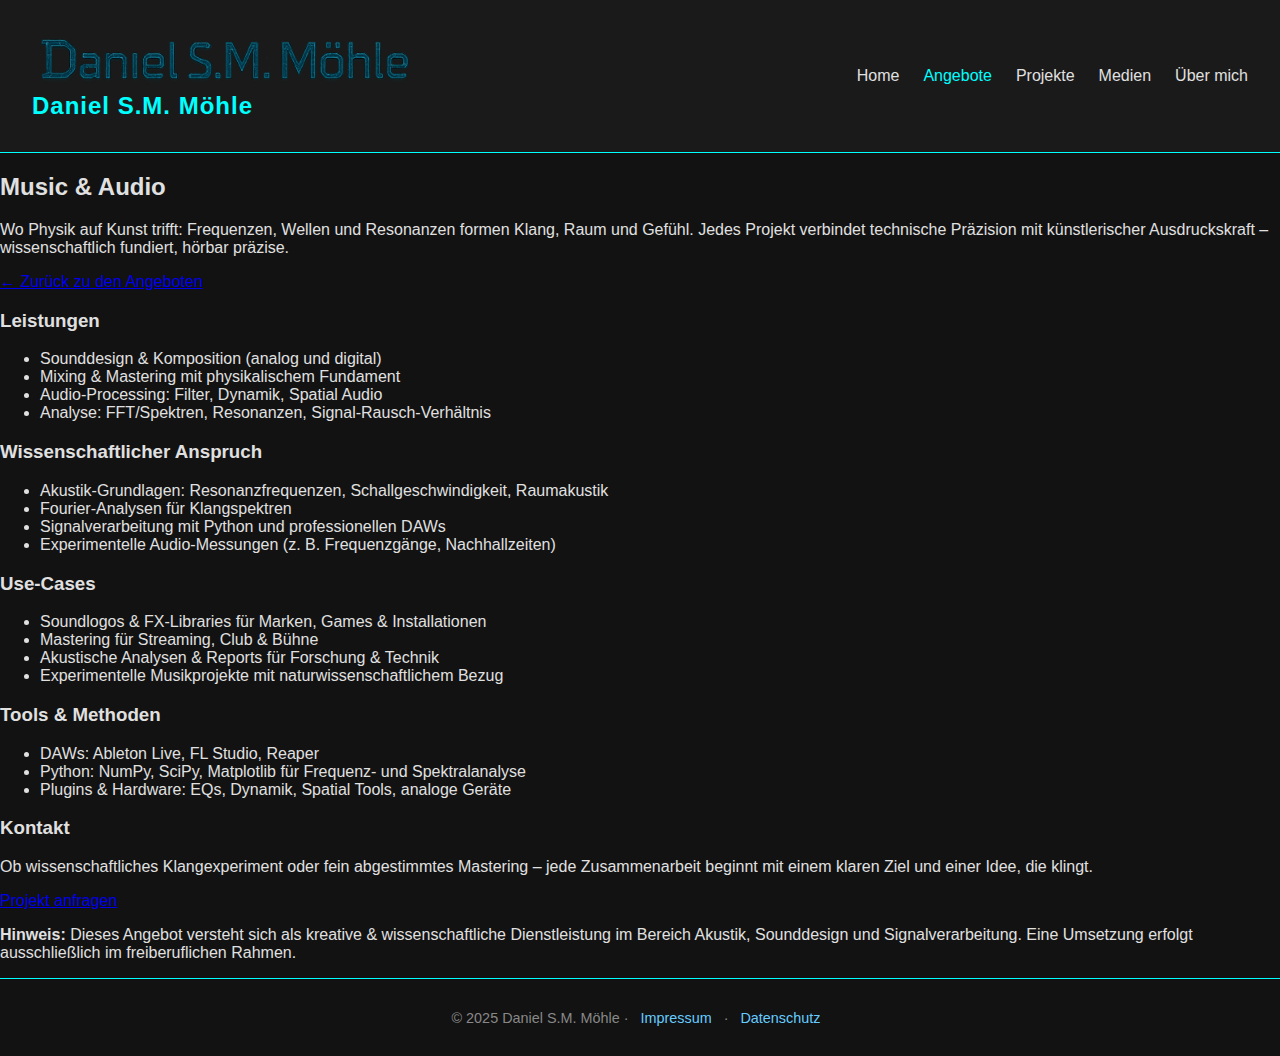
<file: music-audio.html>
<!DOCTYPE html>
<html lang="de">
<head>
  <meta charset="UTF-8">
  <meta name="viewport" content="width=device-width, initial-scale=1.0">
  <title>Music & Audio – Daniel S.M. Möhle</title>
  <link rel="stylesheet" href="style.css">
</head>
<body>
  <!-- Header -->
  <header>
    <h1 class="logo">
      <img src="logo.png" alt="Daniel S.M. Möhle Logo">
      <span>Daniel S.M. Möhle</span>
    </h1>
    <nav>
      <ul>
        <li><a href="index.html">Home</a></li>
        <li><a href="angebote.html" class="active">Angebote</a></li>
        <li><a href="projekte.html">Projekte</a></li>
        <li><a href="medien.html">Medien</a></li>
        <li><a href="ueber-mich.html">Über mich</a></li>
      </ul>
    </nav>
  </header>

  <!-- Hauptinhalt -->
  <main class="detail-main">
    <section class="detail-intro">
      <h2>Music & Audio</h2>
      <p>Wo Physik auf Kunst trifft: Frequenzen, Wellen und Resonanzen formen Klang, Raum und Gefühl.  
      Jedes Projekt verbindet technische Präzision mit künstlerischer Ausdruckskraft – wissenschaftlich fundiert, hörbar präzise.</p>
      <a href="angebote.html" class="back-link">← Zurück zu den Angeboten</a>
    </section>

    <section class="detail-content">
      <h3>Leistungen</h3>
      <ul>
        <li>Sounddesign & Komposition (analog und digital)</li>
        <li>Mixing & Mastering mit physikalischem Fundament</li>
        <li>Audio-Processing: Filter, Dynamik, Spatial Audio</li>
        <li>Analyse: FFT/Spektren, Resonanzen, Signal-Rausch-Verhältnis</li>
      </ul>

      <h3>Wissenschaftlicher Anspruch</h3>
      <ul>
        <li>Akustik-Grundlagen: Resonanzfrequenzen, Schallgeschwindigkeit, Raumakustik</li>
        <li>Fourier-Analysen für Klangspektren</li>
        <li>Signalverarbeitung mit Python und professionellen DAWs</li>
        <li>Experimentelle Audio-Messungen (z. B. Frequenzgänge, Nachhallzeiten)</li>
      </ul>

      <h3>Use-Cases</h3>
      <ul>
        <li>Soundlogos & FX-Libraries für Marken, Games & Installationen</li>
        <li>Mastering für Streaming, Club & Bühne</li>
        <li>Akustische Analysen & Reports für Forschung & Technik</li>
        <li>Experimentelle Musikprojekte mit naturwissenschaftlichem Bezug</li>
      </ul>

      <h3>Tools & Methoden</h3>
      <ul>
        <li>DAWs: Ableton Live, FL Studio, Reaper</li>
        <li>Python: NumPy, SciPy, Matplotlib für Frequenz- und Spektralanalyse</li>
        <li>Plugins & Hardware: EQs, Dynamik, Spatial Tools, analoge Geräte</li>
      </ul>

      <h3>Kontakt</h3>
      <p>Ob wissenschaftliches Klangexperiment oder fein abgestimmtes Mastering – jede Zusammenarbeit beginnt mit einem klaren Ziel und einer Idee, die klingt.</p>
      <p><a class="back-link" href="mailto:daniel.moe991@proton.me">Projekt anfragen</a></p>

      <div class="detail-hinweis">
        <p><strong>Hinweis:</strong> Dieses Angebot versteht sich als kreative & wissenschaftliche Dienstleistung im Bereich Akustik, Sounddesign und Signalverarbeitung.  
        Eine Umsetzung erfolgt ausschließlich im freiberuflichen Rahmen.</p>
      </div>
    </section>
  </main>

  <!-- Footer -->
  <footer>
    <p>
      © 2025 Daniel S.M. Möhle · 
      <a href="impressum.html">Impressum</a> · 
      <a href="datenschutz.html">Datenschutz</a>
    </p>
  </footer>
</body>
</html>
</file>
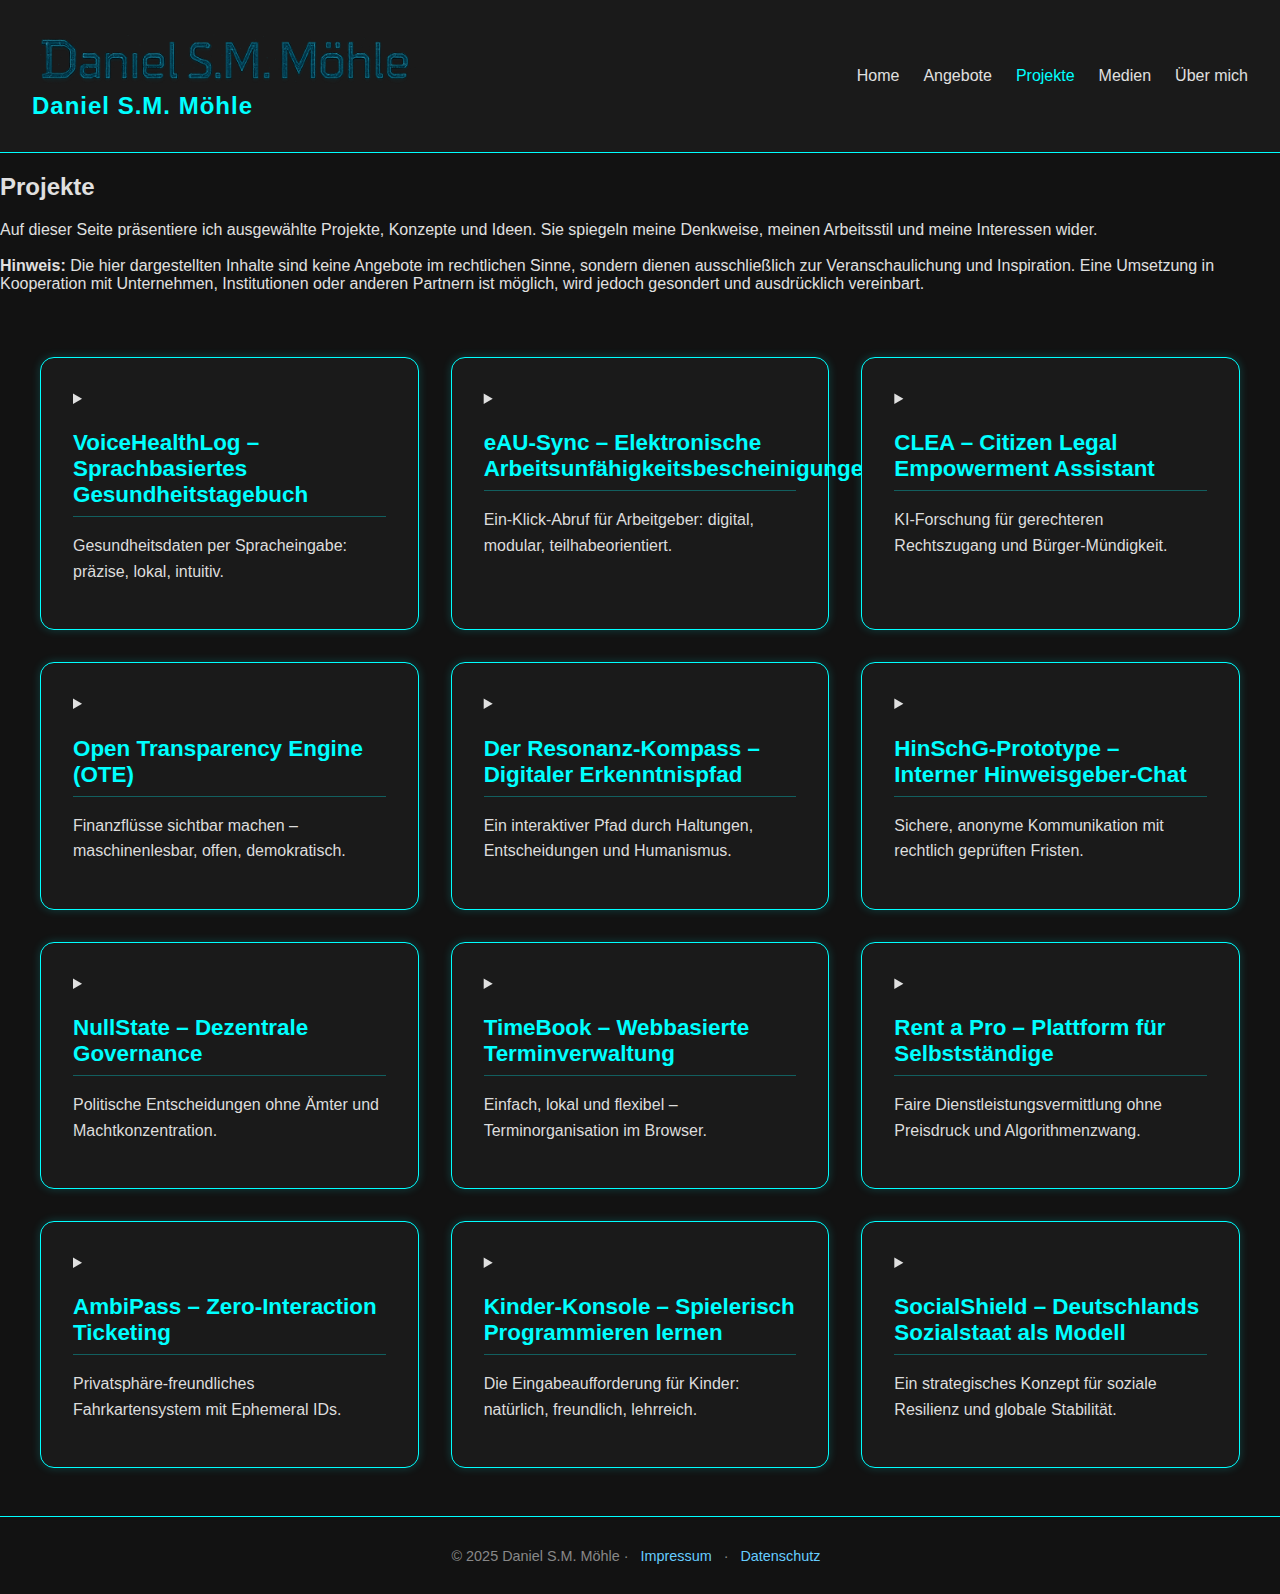
<file: projekte.html>
<!DOCTYPE html>
<html lang="de">
<head>
  <meta charset="UTF-8">
  <meta name="viewport" content="width=device-width, initial-scale=1.0">
  <title>Projekte – Daniel S.M. Möhle</title>
  <link rel="stylesheet" href="style.css">
</head>
<body>
  <!-- Header -->
  <header>
    <h1 class="logo">
      <img src="logo.png" alt="Daniel S.M. Möhle Logo">
      <span>Daniel S.M. Möhle</span>
    </h1>
    <nav>
      <ul>
        <li><a href="index.html">Home</a></li>
        <li><a href="angebote.html">Angebote</a></li>
        <li><a href="projekte.html" class="active">Projekte</a></li>
        <li><a href="medien.html">Medien</a></li>
        <li><a href="ueber-mich.html">Über mich</a></li>
      </ul>
    </nav>
  </header>

  <!-- Hauptinhalt -->
  <main>
    <section class="projekte-intro">
      <h2>Projekte</h2>
      <p>
        Auf dieser Seite präsentiere ich ausgewählte Projekte, Konzepte und Ideen. 
        Sie spiegeln meine Denkweise, meinen Arbeitsstil und meine Interessen wider. 
        <br><br>
        <strong>Hinweis:</strong> Die hier dargestellten Inhalte sind keine Angebote im rechtlichen Sinne, 
        sondern dienen ausschließlich zur Veranschaulichung und Inspiration. 
        Eine Umsetzung in Kooperation mit Unternehmen, Institutionen oder anderen Partnern 
        ist möglich, wird jedoch gesondert und ausdrücklich vereinbart.
      </p>
    </section>

    <!-- ===== Projektliste ===== -->
    <section class="angebote">
      <div class="angebot-list">

        <!-- VoiceHealthLog -->
        <details class="neon-card">
          <summary><h3>VoiceHealthLog – Sprachbasiertes Gesundheitstagebuch</h3>
            <p>Gesundheitsdaten per Spracheingabe: präzise, lokal, intuitiv.</p></summary>
          <p>VoiceHealthLog erkennt Symptome, Intensität und Verlauf per Spracheingabe und speichert sie strukturiert auf dem Gerät. 
          Die App nutzt Kotlin, Jetpack Compose und Room und schützt die Privatsphäre durch vollständige Offline-Verarbeitung. 
          Sie zeigt, wie Spracherkennung und Gesundheitsdaten elegant verbunden werden können.</p>
        </details>

        <!-- eAU-Sync -->
        <details class="neon-card">
          <summary><h3>eAU-Sync – Elektronische Arbeitsunfähigkeitsbescheinigungen</h3>
            <p>Ein-Klick-Abruf für Arbeitgeber: digital, modular, teilhabeorientiert.</p></summary>
          <p>eAU-Sync vereinfacht den Abruf elektronischer Krankmeldungen für kleine Betriebe. 
          Das System bietet Datenbank, Archivierung, Exporte und modulare Schnittstellen, 
          um spätere ITSG-Integration zu ermöglichen. 
          Es demonstriert, wie zugängliche IT digitale Pflichtprozesse fair gestalten kann.</p>
        </details>

        <!-- CLEA -->
        <details class="neon-card">
          <summary><h3>CLEA – Citizen Legal Empowerment Assistant</h3>
            <p>KI-Forschung für gerechteren Rechtszugang und Bürger-Mündigkeit.</p></summary>
          <p>CLEA untersucht, wie KI jurisches Wissen für Bürger zugänglich machen kann. 
          Simulationen und mathematische Modelle zeigen, wo Wissen und Macht auseinanderfallen. 
          Das Projekt vereint Transparenz, Ethik und gesellschaftliche Forschung in einem Proof-of-Concept.</p>
        </details>

        <!-- OTE -->
        <details class="neon-card">
          <summary><h3>Open Transparency Engine (OTE)</h3>
            <p>Finanzflüsse sichtbar machen – maschinenlesbar, offen, demokratisch.</p></summary>
          <p>OTE sammelt und visualisiert staatliche Finanzströme, Subventionen und Lobbygelder. 
          Als Python-Prototyp mit CSV-Datenbank und Dashboard-Vision schafft es eine Grundlage für 
          nachvollziehbare Transparenz und eine faktenbasierte Öffentlichkeit.</p>
        </details>

        <!-- Resonanz-Kompass -->
        <details class="neon-card">
          <summary><h3>Der Resonanz-Kompass – Digitaler Erkenntnispfad</h3>
            <p>Ein interaktiver Pfad durch Haltungen, Entscheidungen und Humanismus.</p></summary>
          <p>Der Resonanz-Kompass kombiniert Storytelling, Entscheidungslogik und Reflexion. 
          In fünf Stationen erlebt der Nutzer demokratische und ethische Haltungen interaktiv. 
          Technisch ist es eine Single-File-Web-App mit klarer, futuristischer Gestaltung.</p>
        </details>

        <!-- HinSchG -->
        <details class="neon-card">
          <summary><h3>HinSchG-Prototype – Interner Hinweisgeber-Chat</h3>
            <p>Sichere, anonyme Kommunikation mit rechtlich geprüften Fristen.</p></summary>
          <p>Das Projekt setzt das Hinweisgeberschutzgesetz technisch um: 
          pseudonyme Meldungen, Hash-Ketten-Datenbank, Fristenmanagement und Unit-Tests. 
          Es zeigt, wie Compliance und Benutzerfreundlichkeit in einem leichten System verschmelzen.</p>
        </details>

        <!-- NullState -->
        <details class="neon-card">
          <summary><h3>NullState – Dezentrale Governance</h3>
            <p>Politische Entscheidungen ohne Ämter und Machtkonzentration.</p></summary>
          <p>NullState erforscht neue Formen digitaler Demokratie mit zufälligen, 
          zeitlich begrenzten Mandaten. 
          Entscheidungen werden transparent dokumentiert, um gerechte Teilhabe zu ermöglichen 
          und Hierarchien aufzulösen.</p>
        </details>

        <!-- TimeBook -->
        <details class="neon-card">
          <summary><h3>TimeBook – Webbasierte Terminverwaltung</h3>
            <p>Einfach, lokal und flexibel – Terminorganisation im Browser.</p></summary>
          <p>TimeBook ermöglicht direkte Terminbuchung über Browser und speichert alles in einer SQLite-Datenbank. 
          Ideal für kleine Unternehmen, die eine schlanke Lösung ohne Cloud-Abhängigkeit benötigen. 
          Entwickelt in Python mit Flask.</p>
        </details>

        <!-- Rent a Pro -->
        <details class="neon-card">
          <summary><h3>Rent a Pro – Plattform für Selbstständige</h3>
            <p>Faire Dienstleistungsvermittlung ohne Preisdruck und Algorithmenzwang.</p></summary>
          <p>Rent a Pro priorisiert Aufträge nach Aufwand, Dringlichkeit und Relevanz, 
          statt nach Preis. 
          Kund:innen sehen nur individuelle Angebote – nicht öffentliche Preislisten. 
          Geplant sind Kalender-Sync, Map-Suche und flexible Preismodelle.</p>
        </details>

        <!-- AmbiPass -->
        <details class="neon-card">
          <summary><h3>AmbiPass – Zero-Interaction Ticketing</h3>
            <p>Privatsphäre-freundliches Fahrkartensystem mit Ephemeral IDs.</p></summary>
          <p>AmbiPass validiert Tickets automatisch beim Einsteigen, ohne Scannen oder Identifikation. 
          HMAC-basierte Tokens sichern Offline-Betrieb und Datenschutz. 
          Entwickelt als Python-Simulation mit Edge-Validator und Server-Authority.</p>
        </details>

        <!-- Kinder-Konsole -->
        <details class="neon-card">
          <summary><h3>Kinder-Konsole – Spielerisch Programmieren lernen</h3>
            <p>Die Eingabeaufforderung für Kinder: natürlich, freundlich, lehrreich.</p></summary>
          <p>Diese Python-App interpretiert Alltagssprache und erklärt Rechenwege kindgerecht. 
          Sie verbindet Logiklernen mit Spaß und macht die Magie des Rechnens verständlich. 
          Ideal für Bildung und frühe digitale Bildung.</p>
        </details>

        <!-- SocialShield -->
        <details class="neon-card">
          <summary><h3>SocialShield – Deutschlands Sozialstaat als Modell</h3>
            <p>Ein strategisches Konzept für soziale Resilienz und globale Stabilität.</p></summary>
          <p>SocialShield verknüpft ökonomische, diplomatische und kommunikative Ansätze 
          zu einer nationalen Friedensstrategie. 
          Das Projekt zeigt, wie Deutschland durch soziale Investitionen 
          internationale Stabilität fördern kann.</p>
        </details>

      </div>
    </section>
  </main>

  <!-- Footer -->
  <footer>
    <p>
      © 2025 Daniel S.M. Möhle · 
      <a href="impressum.html">Impressum</a> · 
      <a href="datenschutz.html">Datenschutz</a>
    </p>
  </footer>
</body>
</html>
</file>
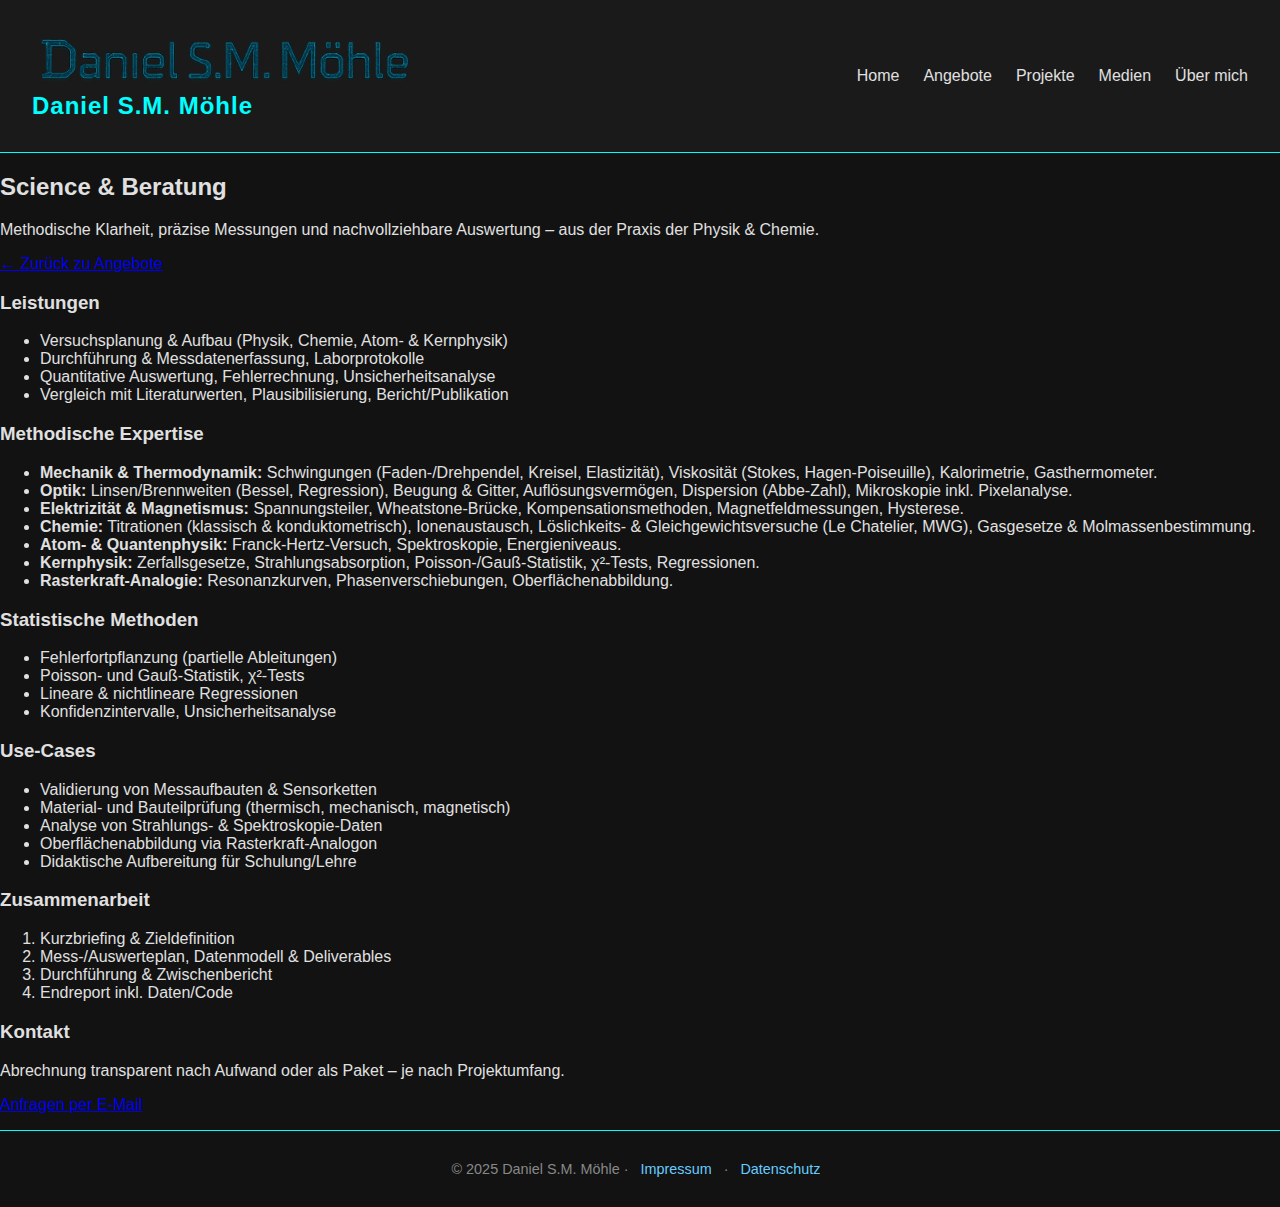
<file: science-beratung.html>
<!DOCTYPE html>
<html lang="de">
<head>
  <meta charset="UTF-8">
  <meta name="viewport" content="width=device-width, initial-scale=1.0">
  <title>SEITENTITEL – Daniel S.M. Möhle</title>
  <link rel="stylesheet" href="style.css">
</head>
<body>
  <!-- Header -->
  <header>
    <h1 class="logo">
      <img src="logo.png" alt="Daniel S.M. Möhle Logo">
      <span>Daniel S.M. Möhle</span>
    </h1>
    <nav>
      <ul>
        <li><a href="index.html">Home</a></li>
        <li><a href="angebote.html">Angebote</a></li>
        <li><a href="projekte.html">Projekte</a></li>
        <li><a href="medien.html">Medien</a></li>
        <li><a href="ueber-mich.html">Über mich</a></li>
      </ul>
    </nav>
  </header>


  <main>
    <section class="hero">
      <h2>Science & Beratung</h2>
      <p>Methodische Klarheit, präzise Messungen und nachvollziehbare Auswertung – aus der Praxis der Physik & Chemie.</p>
      <p><a class="btn" href="angebote.html">← Zurück zu Angebote</a></p>
    </section>

    <section class="content grid-2">
      <article>
        <h3>Leistungen</h3>
        <ul>
          <li>Versuchsplanung & Aufbau (Physik, Chemie, Atom- & Kernphysik)</li>
          <li>Durchführung & Messdatenerfassung, Laborprotokolle</li>
          <li>Quantitative Auswertung, Fehlerrechnung, Unsicherheitsanalyse</li>
          <li>Vergleich mit Literaturwerten, Plausibilisierung, Bericht/Publikation</li>
        </ul>

        <h3>Methodische Expertise</h3>
        <ul>
          <li><strong>Mechanik & Thermodynamik:</strong> Schwingungen (Faden-/Drehpendel, Kreisel, Elastizität), Viskosität (Stokes, Hagen-Poiseuille), Kalorimetrie, Gasthermometer.</li>
          <li><strong>Optik:</strong> Linsen/Brennweiten (Bessel, Regression), Beugung & Gitter, Auflösungsvermögen, Dispersion (Abbe-Zahl), Mikroskopie inkl. Pixelanalyse.</li>
          <li><strong>Elektrizität & Magnetismus:</strong> Spannungsteiler, Wheatstone-Brücke, Kompensationsmethoden, Magnetfeldmessungen, Hysterese.</li>
          <li><strong>Chemie:</strong> Titrationen (klassisch & konduktometrisch), Ionenaustausch, Löslichkeits- & Gleichgewichtsversuche (Le Chatelier, MWG), Gasgesetze & Molmassenbestimmung.</li>
          <li><strong>Atom- & Quantenphysik:</strong> Franck-Hertz-Versuch, Spektroskopie, Energieniveaus.</li>
          <li><strong>Kernphysik:</strong> Zerfallsgesetze, Strahlungsabsorption, Poisson-/Gauß-Statistik, χ²-Tests, Regressionen.</li>
          <li><strong>Rasterkraft-Analogie:</strong> Resonanzkurven, Phasenverschiebungen, Oberflächenabbildung.</li>
        </ul>

        <h3>Statistische Methoden</h3>
        <ul>
          <li>Fehlerfortpflanzung (partielle Ableitungen)</li>
          <li>Poisson- und Gauß-Statistik, χ²-Tests</li>
          <li>Lineare & nichtlineare Regressionen</li>
          <li>Konfidenzintervalle, Unsicherheitsanalyse</li>
        </ul>
      </article>

      <aside>
        <h3>Use-Cases</h3>
        <ul>
          <li>Validierung von Messaufbauten & Sensorketten</li>
          <li>Material- und Bauteilprüfung (thermisch, mechanisch, magnetisch)</li>
          <li>Analyse von Strahlungs- & Spektroskopie-Daten</li>
          <li>Oberflächenabbildung via Rasterkraft-Analogon</li>
          <li>Didaktische Aufbereitung für Schulung/Lehre</li>
        </ul>

        <h3>Zusammenarbeit</h3>
        <ol>
          <li>Kurzbriefing & Zieldefinition</li>
          <li>Mess-/Auswerteplan, Datenmodell & Deliverables</li>
          <li>Durchführung & Zwischenbericht</li>
          <li>Endreport inkl. Daten/Code</li>
        </ol>

        <h3>Kontakt</h3>
        <p>Abrechnung transparent nach Aufwand oder als Paket – je nach Projektumfang.</p>
        <p><a class="btn" href="mailto:daniel.moe991@proton.me">Anfragen per E-Mail</a></p>
      </aside>
    </section>
  </main>

  <!-- Footer -->
  <footer>
    <p>
      © 2025 Daniel S.M. Möhle · 
      <a href="impressum.html">Impressum</a> · 
      <a href="datenschutz.html">Datenschutz</a>
    </p>
  </footer>
</body>
</html>
</file>
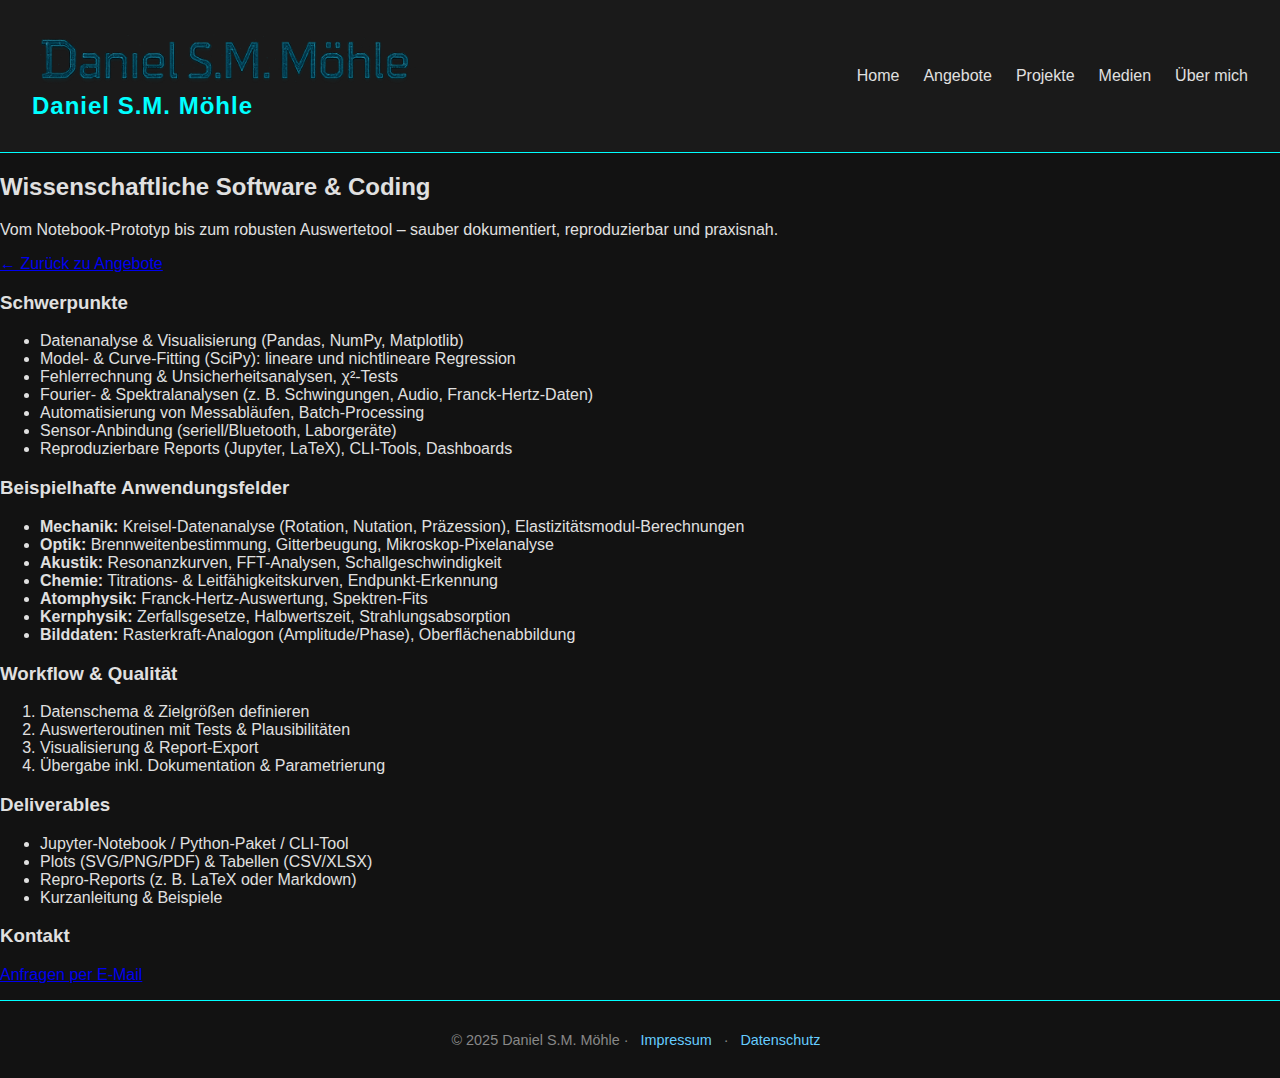
<file: software-coding.html>
<!DOCTYPE html>
<html lang="de">
<head>
  <meta charset="UTF-8">
  <meta name="viewport" content="width=device-width, initial-scale=1.0">
  <title>SEITENTITEL – Daniel S.M. Möhle</title>
  <link rel="stylesheet" href="style.css">
</head>
<body>
  <!-- Header -->
  <header>
    <h1 class="logo">
      <img src="logo.png" alt="Daniel S.M. Möhle Logo">
      <span>Daniel S.M. Möhle</span>
    </h1>
    <nav>
      <ul>
        <li><a href="index.html">Home</a></li>
        <li><a href="angebote.html">Angebote</a></li>
        <li><a href="projekte.html">Projekte</a></li>
        <li><a href="medien.html">Medien</a></li>
        <li><a href="ueber-mich.html">Über mich</a></li>
      </ul>
    </nav>
  </header>


  <main>
    <section class="hero">
      <h2>Wissenschaftliche Software & Coding</h2>
      <p>Vom Notebook-Prototyp bis zum robusten Auswertetool – sauber dokumentiert, reproduzierbar und praxisnah.</p>
      <p><a class="btn" href="angebote.html">← Zurück zu Angebote</a></p>
    </section>

    <section class="content grid-2">
      <article>
        <h3>Schwerpunkte</h3>
        <ul>
          <li>Datenanalyse & Visualisierung (Pandas, NumPy, Matplotlib)</li>
          <li>Model- & Curve-Fitting (SciPy): lineare und nichtlineare Regression</li>
          <li>Fehlerrechnung & Unsicherheitsanalysen, χ²-Tests</li>
          <li>Fourier- & Spektralanalysen (z. B. Schwingungen, Audio, Franck-Hertz-Daten)</li>
          <li>Automatisierung von Messabläufen, Batch-Processing</li>
          <li>Sensor-Anbindung (seriell/Bluetooth, Laborgeräte)</li>
          <li>Reproduzierbare Reports (Jupyter, LaTeX), CLI-Tools, Dashboards</li>
        </ul>

        <h3>Beispielhafte Anwendungsfelder</h3>
        <ul>
          <li><strong>Mechanik:</strong> Kreisel-Datenanalyse (Rotation, Nutation, Präzession), Elastizitätsmodul-Berechnungen</li>
          <li><strong>Optik:</strong> Brennweitenbestimmung, Gitterbeugung, Mikroskop-Pixelanalyse</li>
          <li><strong>Akustik:</strong> Resonanzkurven, FFT-Analysen, Schallgeschwindigkeit</li>
          <li><strong>Chemie:</strong> Titrations- & Leitfähigkeitskurven, Endpunkt-Erkennung</li>
          <li><strong>Atomphysik:</strong> Franck-Hertz-Auswertung, Spektren-Fits</li>
          <li><strong>Kernphysik:</strong> Zerfallsgesetze, Halbwertszeit, Strahlungsabsorption</li>
          <li><strong>Bilddaten:</strong> Rasterkraft-Analogon (Amplitude/Phase), Oberflächenabbildung</li>
        </ul>
      </article>

      <aside>
        <h3>Workflow & Qualität</h3>
        <ol>
          <li>Datenschema & Zielgrößen definieren</li>
          <li>Auswerteroutinen mit Tests & Plausibilitäten</li>
          <li>Visualisierung & Report-Export</li>
          <li>Übergabe inkl. Dokumentation & Parametrierung</li>
        </ol>

        <h3>Deliverables</h3>
        <ul>
          <li>Jupyter-Notebook / Python-Paket / CLI-Tool</li>
          <li>Plots (SVG/PNG/PDF) & Tabellen (CSV/XLSX)</li>
          <li>Repro-Reports (z. B. LaTeX oder Markdown)</li>
          <li>Kurzanleitung & Beispiele</li>
        </ul>

        <h3>Kontakt</h3>
        <p><a class="btn" href="mailto:daniel.moe991@proton.me">Anfragen per E-Mail</a></p>
      </aside>
    </section>
  </main>

  <!-- Footer -->
  <footer>
    <p>
      © 2025 Daniel S.M. Möhle · 
      <a href="impressum.html">Impressum</a> · 
      <a href="datenschutz.html">Datenschutz</a>
    </p>
  </footer>
</body>
</html>
</file>
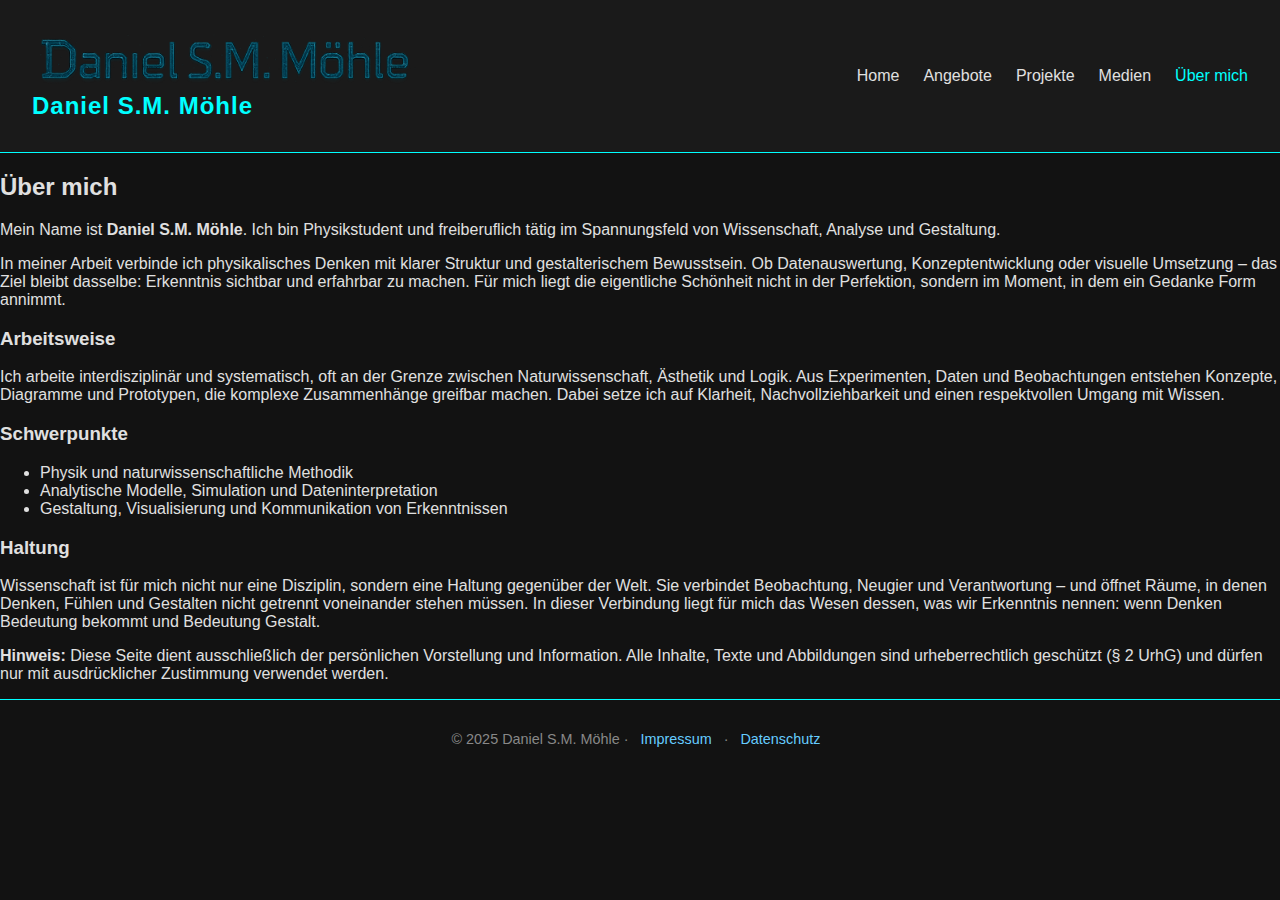
<file: ueber-mich.html>
<!DOCTYPE html>
<html lang="de">
<head>
  <meta charset="UTF-8">
  <meta name="viewport" content="width=device-width, initial-scale=1.0">
  <title>Über mich – Daniel S.M. Möhle</title>
  <link rel="stylesheet" href="style.css">
</head>
<body>
  <!-- Header -->
  <header>
    <h1 class="logo">
      <img src="logo.png" alt="Daniel S.M. Möhle Logo">
      <span>Daniel S.M. Möhle</span>
    </h1>
    <nav>
      <ul>
        <li><a href="index.html">Home</a></li>
        <li><a href="angebote.html">Angebote</a></li>
        <li><a href="projekte.html">Projekte</a></li>
        <li><a href="medien.html">Medien</a></li>
        <li><a href="ueber-mich.html" class="active">Über mich</a></li>
      </ul>
    </nav>
  </header>

  <!-- Hauptinhalt -->
  <main class="detail-main">

    <!-- Neon-Box: Einleitung -->
    <section class="neon-box">
      <h2>Über mich</h2>
      <p>
        Mein Name ist <strong>Daniel S.M. Möhle</strong>.  
        Ich bin Physikstudent und freiberuflich tätig im Spannungsfeld von Wissenschaft, Analyse und Gestaltung.
      </p>
      <p>
        In meiner Arbeit verbinde ich physikalisches Denken mit klarer Struktur und gestalterischem Bewusstsein.  
        Ob Datenauswertung, Konzeptentwicklung oder visuelle Umsetzung – das Ziel bleibt dasselbe:  
        Erkenntnis sichtbar und erfahrbar zu machen.  
        Für mich liegt die eigentliche Schönheit nicht in der Perfektion,  
        sondern im Moment, in dem ein Gedanke Form annimmt.
      </p>
    </section>

    <!-- Detailtext -->
    <section class="detail-content">
      <h3>Arbeitsweise</h3>
      <p>
        Ich arbeite interdisziplinär und systematisch, oft an der Grenze zwischen Naturwissenschaft, Ästhetik und Logik.  
        Aus Experimenten, Daten und Beobachtungen entstehen Konzepte, Diagramme und Prototypen,  
        die komplexe Zusammenhänge greifbar machen.  
        Dabei setze ich auf Klarheit, Nachvollziehbarkeit und einen respektvollen Umgang mit Wissen.
      </p>

      <h3>Schwerpunkte</h3>
      <ul>
        <li>Physik und naturwissenschaftliche Methodik</li>
        <li>Analytische Modelle, Simulation und Dateninterpretation</li>
        <li>Gestaltung, Visualisierung und Kommunikation von Erkenntnissen</li>
      </ul>

      <h3>Haltung</h3>
      <p>
        Wissenschaft ist für mich nicht nur eine Disziplin, sondern eine Haltung gegenüber der Welt.  
        Sie verbindet Beobachtung, Neugier und Verantwortung –  
        und öffnet Räume, in denen Denken, Fühlen und Gestalten nicht getrennt voneinander stehen müssen.  
        In dieser Verbindung liegt für mich das Wesen dessen, was wir Erkenntnis nennen:  
        wenn Denken Bedeutung bekommt und Bedeutung Gestalt.
      </p>

      <div class="detail-hinweis">
        <p>
          <strong>Hinweis:</strong>  
          Diese Seite dient ausschließlich der persönlichen Vorstellung und Information.  
          Alle Inhalte, Texte und Abbildungen sind urheberrechtlich geschützt (§ 2 UrhG)  
          und dürfen nur mit ausdrücklicher Zustimmung verwendet werden.
        </p>
      </div>
    </section>
  </main>

  <!-- Footer -->
  <footer>
    <p>
      © 2025 Daniel S.M. Möhle · 
      <a href="impressum.html">Impressum</a> · 
      <a href="datenschutz.html">Datenschutz</a>
    </p>
  </footer>
</body>
</html>
</file>
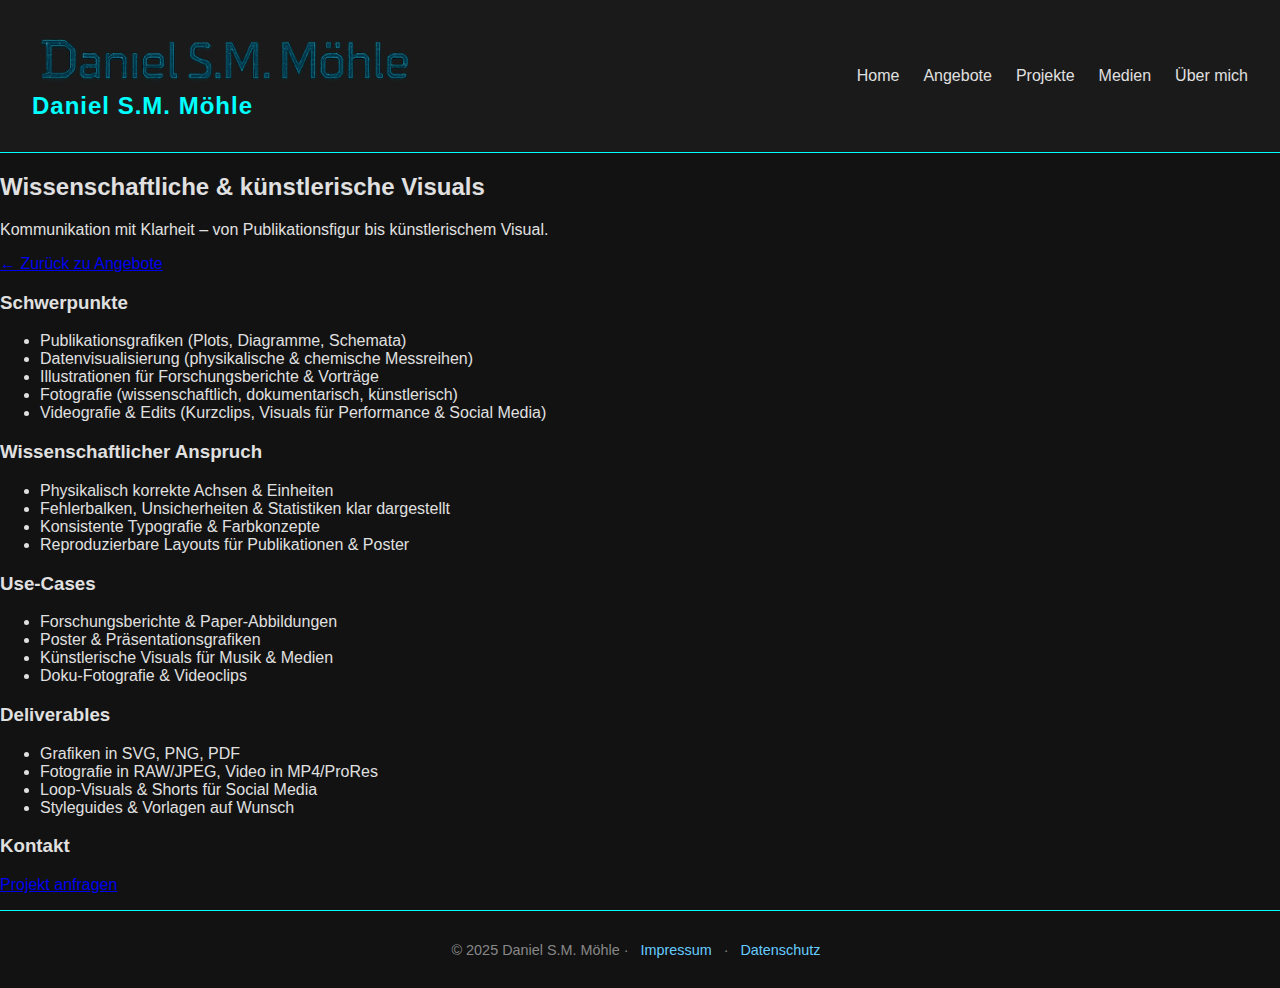
<file: visuals.html>
<!DOCTYPE html>
<html lang="de">
<head>
  <meta charset="UTF-8">
  <meta name="viewport" content="width=device-width, initial-scale=1.0">
  <title>SEITENTITEL – Daniel S.M. Möhle</title>
  <link rel="stylesheet" href="style.css">
</head>
<body>
  <!-- Header -->
  <header>
    <h1 class="logo">
      <img src="logo.png" alt="Daniel S.M. Möhle Logo">
      <span>Daniel S.M. Möhle</span>
    </h1>
    <nav>
      <ul>
        <li><a href="index.html">Home</a></li>
        <li><a href="angebote.html">Angebote</a></li>
        <li><a href="projekte.html">Projekte</a></li>
        <li><a href="medien.html">Medien</a></li>
        <li><a href="ueber-mich.html">Über mich</a></li>
      </ul>
    </nav>
  </header>

  <main>
    <section class="hero">
      <h2>Wissenschaftliche & künstlerische Visuals</h2>
      <p>Kommunikation mit Klarheit – von Publikationsfigur bis künstlerischem Visual.</p>
      <p><a class="btn" href="angebote.html">← Zurück zu Angebote</a></p>
    </section>

    <section class="content grid-2">
      <article>
        <h3>Schwerpunkte</h3>
        <ul>
          <li>Publikationsgrafiken (Plots, Diagramme, Schemata)</li>
          <li>Datenvisualisierung (physikalische & chemische Messreihen)</li>
          <li>Illustrationen für Forschungsberichte & Vorträge</li>
          <li>Fotografie (wissenschaftlich, dokumentarisch, künstlerisch)</li>
          <li>Videografie & Edits (Kurzclips, Visuals für Performance & Social Media)</li>
        </ul>

        <h3>Wissenschaftlicher Anspruch</h3>
        <ul>
          <li>Physikalisch korrekte Achsen & Einheiten</li>
          <li>Fehlerbalken, Unsicherheiten & Statistiken klar dargestellt</li>
          <li>Konsistente Typografie & Farbkonzepte</li>
          <li>Reproduzierbare Layouts für Publikationen & Poster</li>
        </ul>
      </article>

      <aside>
        <h3>Use-Cases</h3>
        <ul>
          <li>Forschungsberichte & Paper-Abbildungen</li>
          <li>Poster & Präsentationsgrafiken</li>
          <li>Künstlerische Visuals für Musik & Medien</li>
          <li>Doku-Fotografie & Videoclips</li>
        </ul>

        <h3>Deliverables</h3>
        <ul>
          <li>Grafiken in SVG, PNG, PDF</li>
          <li>Fotografie in RAW/JPEG, Video in MP4/ProRes</li>
          <li>Loop-Visuals & Shorts für Social Media</li>
          <li>Styleguides & Vorlagen auf Wunsch</li>
        </ul>

        <h3>Kontakt</h3>
        <p><a class="btn" href="mailto:daniel.moe991@proton.me">Projekt anfragen</a></p>
      </aside>
    </section>
  </main>

  <!-- Footer -->
  <footer>
    <p>
      © 2025 Daniel S.M. Möhle · 
      <a href="impressum.html">Impressum</a> · 
      <a href="datenschutz.html">Datenschutz</a>
    </p>
  </footer>
</body>
</html>
</file>
<file: style.css>
/* Grundlayout */
body {
  margin: 0;
  font-family: 'Segoe UI', Arial, sans-serif;
  background-color: #121212;
  color: #e0e0e0;
}

/* Header mit Logo */
header {
  display: flex;
  justify-content: space-between;
  align-items: center;
  padding: 1rem 2rem;
  background: #1a1a1a;
  border-bottom: 1px solid #0ff;
}

.logo {
  font-size: 1.5rem;
  font-weight: bold;
  color: #0ff; /* Neon Türkis passend zum Logo */
  letter-spacing: 1px;
}

/* Navigation */
nav ul {
  list-style: none;
  display: flex;
  gap: 1.5rem;
  margin: 0;
  padding: 0;
}

nav a {
  color: #e0e0e0;
  text-decoration: none;
  transition: color 0.3s ease;
}

nav a:hover,
nav a.active {
  color: #0ff;
}

/* Intro Section */
.intro {
  text-align: center;
  padding: 5rem 2rem;
}

.intro h2 {
  font-size: 2rem;
  color: #0ff;
  margin-bottom: 1rem;
}

.intro p {
  max-width: 700px;
  margin: 0.5rem auto;
  line-height: 1.6;
}

.highlight {
  margin-top: 2rem;
  font-weight: bold;
  font-size: 1.2rem;
  color: #66ccff;
}

/* Angebote Section */
.angebote {
  padding: 3rem 2rem;
  text-align: center;
}

.angebote h2 {
  color: #0ff;
  margin-bottom: 2rem;
}

.angebot-list {
  display: grid;
  grid-template-columns: repeat(auto-fit, minmax(320px, 1fr));
  gap: 2rem;
  max-width: 1200px;
  margin: 0 auto;
}

/* Neon-Karten */
.neon-card {
  background: #1a1a1a;
  border: 1px solid #0ff;
  border-radius: 14px;
  padding: 2rem;
  text-align: left;
  transition: transform 0.3s ease, box-shadow 0.3s ease;
  box-shadow: 0 0 10px rgba(0,255,255,0.2);
}

.neon-card:hover {
  transform: translateY(-6px);
  box-shadow: 0 0 25px rgba(0,255,255,0.6);
}

.neon-card h3 {
  color: #0ff;
  font-size: 1.4rem;
  margin-bottom: 1rem;
  border-bottom: 1px solid rgba(0,255,255,0.3);
  padding-bottom: 0.5rem;
}

.neon-card p {
  margin: 0.8rem 0;
  line-height: 1.6;
  color: #ddd;
}

/* Footer */
footer {
  text-align: center;
  padding: 1rem;
  font-size: 0.9rem;
  color: #888;
  border-top: 1px solid #0ff;
}

footer a {
  color: #66ccff;
  text-decoration: none;
  margin: 0 0.5rem;
}

footer a:hover {
  color: #0ff;
}

/* Logo Bild */
.logo img {
  height: 60px;   /* Logo-Größe anpassen */
  width: auto;
  display: block;
}
</file>
